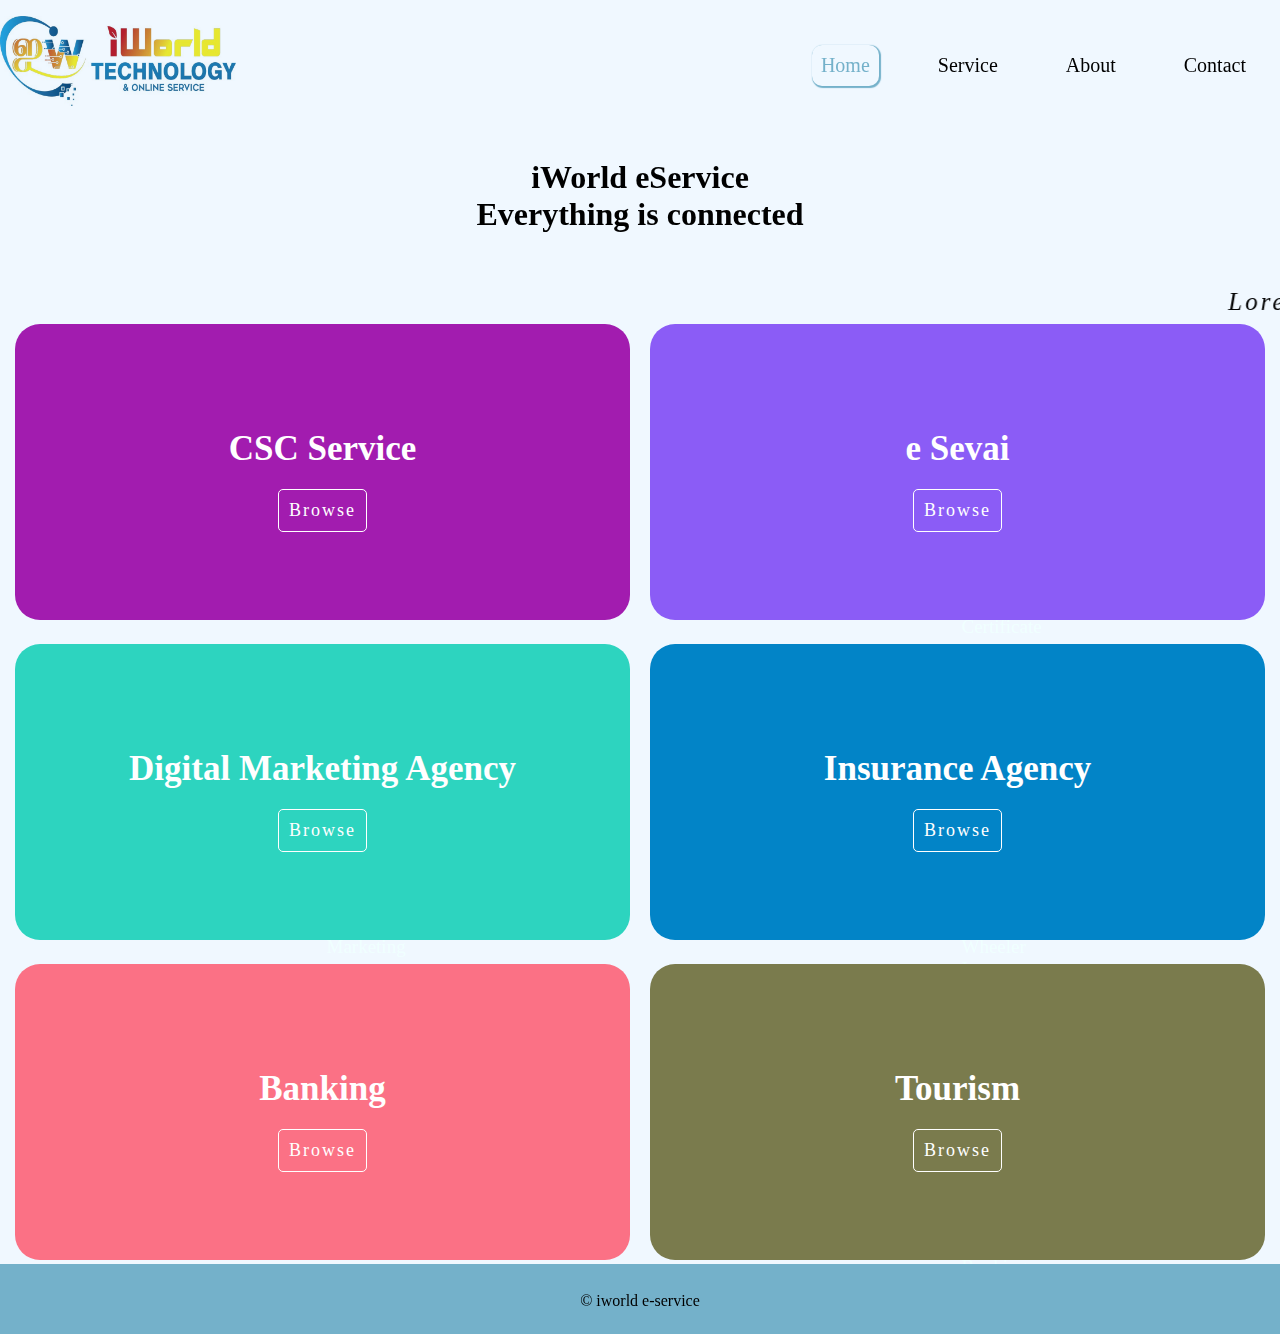
<file: index.html>
<!DOCTYPE html>
<html lang="en">
<head>
    <meta charset="UTF-8">
    <meta name="viewport" content="width=device-width, initial-scale=1.0">
    <title>i-world</title>
    <link rel="stylesheet" href="./style/about.css">
    <link rel="stylesheet" href="./style/style.css">
</head>
<body>
    <header class="head">
        <div class="logo">
            <img  src="./img/logo.jpg" alt="">
        </div>
        <div class="nav">
            <a class="curent"  href="./index.html"><p>Home</p></a>
            <a href="./template/service.html"><p>Service</p></a>
            <a href="./template/about.html"><p>About</p></a>
            <a href="./template/contact.html"><p>Contact</p></a>
        </div>
        <div class="menu">
            <img class="click" src="./img/menu-regular-24 (1).png" alt="">
                <div class="menu-nav">
                    <a class="curent"  href="./index.html"><p>Home</p></a>
                    <a href="./template/service.html"><p>Service</p></a>
                    <a href="./template/about.html"><p>About</p></a>
                    <a href="./template/contact.html"><p>Contact</p></a>
                </div>
        </div>
    </header>
    <main>
        <div class="text">
            <h1>iWorld eService <br> Everything is connected</h1>
            <!-- <p>iworld technology and online service</p> -->
        </div>
        <marquee  behavior=""  direction="left" id="new"> 

            <!-- <?php @readfile($file); ?> -->

            Lorem ipsum dolor sit amet, consectetur adipisicing elit. Perspiciatis vero ab quam modi iste vitae ipsam odio et, delectus dolorum aspernatur aliquid neque praesentium iure illum quis eum ducimus cumque!

            </marquee>
        <div class="list list-content">
            <div class="card card-1">
                <h3>CSC Service</h3>
                <ul>
                    <li><a href="">Aadhar Card</a></li>
                    <li><a href="">Pan Card</a></li>
                    <li><a href="">Passport</a></li>
                </ul>
                <a href="./template/service/csc.html"><p>Browse</p></a>
            </div>
            <div class="card card-2">
                <h3>e Sevai</h3>
                <ul>
                    <li><a href="">Community Certificate</a></li>
                    <li><a href="">Nativity Certificate</a></li>
                    <li><a href="">Income Certificate</a></li>
                    <li><a href="">Other Backward Class Certificate</a></li>
                </ul>
                <a href="./template/service/e-sevai.html"><p>Browse</p></a>
            </div>
            <div class="card card-3">
                <h3>Digital Marketing Agency</h3>
                <ul >
                    <li><a href="">Facebook Marketing</a></li>
                    <li><a href="">What'sapp Marketing</a></li>
                    <li><a href="">Youtube Marketing</a></li>
                    <li><a href="">Instagram marketing</a></li>
                    <!-- <li><a href="" class="more">Moree.</a></li> -->
                </ul>
                <a href="./template/service/digital.html"><p>Browse</p></a>
            </div>
            <div class="card card-4">
                <h3>Insurance Agency</h3>
                <ul>
                    <li><a href="">LIC Insurance</a></li>
                    <li><a href="">Car Insurance</a></li>
                    <li><a href="">Two Wheeler Insurance</a></li>
                </ul>
                <a href="./template/service/insurance.html"><p>Browse</p></a>
            </div>
            <div class="card card-5">
                <h3>Banking</h3>
                <ul>
                    <li><a href="">Digi Pay</a></li>
                    <li><a href="">Bank Account Opening</a></li>
                </ul>
                <a href="./template/service/banking.html"><p>Browse</p></a>
            </div>
            <div class="card card-6">
                <h3>Tourism</h3>
                <ul>
                    <li><a href="">Railway Booking</a></li>
                    <li><a href="">Bus Booking</a></li>
                    <li><a href="">Airline Booking</a></li>
                </ul>
                <a href="./template/service/tavel.html"><p>Browse</p></a>
            </div>
            
        </div>
    </main>
    <footer>
        <section class="footerr">
            <p>&copy iworld e-service</p>
        </section>
    </footer>
</body>
<script src="https://ajax.googleapis.com/ajax/libs/jquery/3.7.1/jquery.min.js"></script>
<script src="./script.js"></script>
</html>
</file>
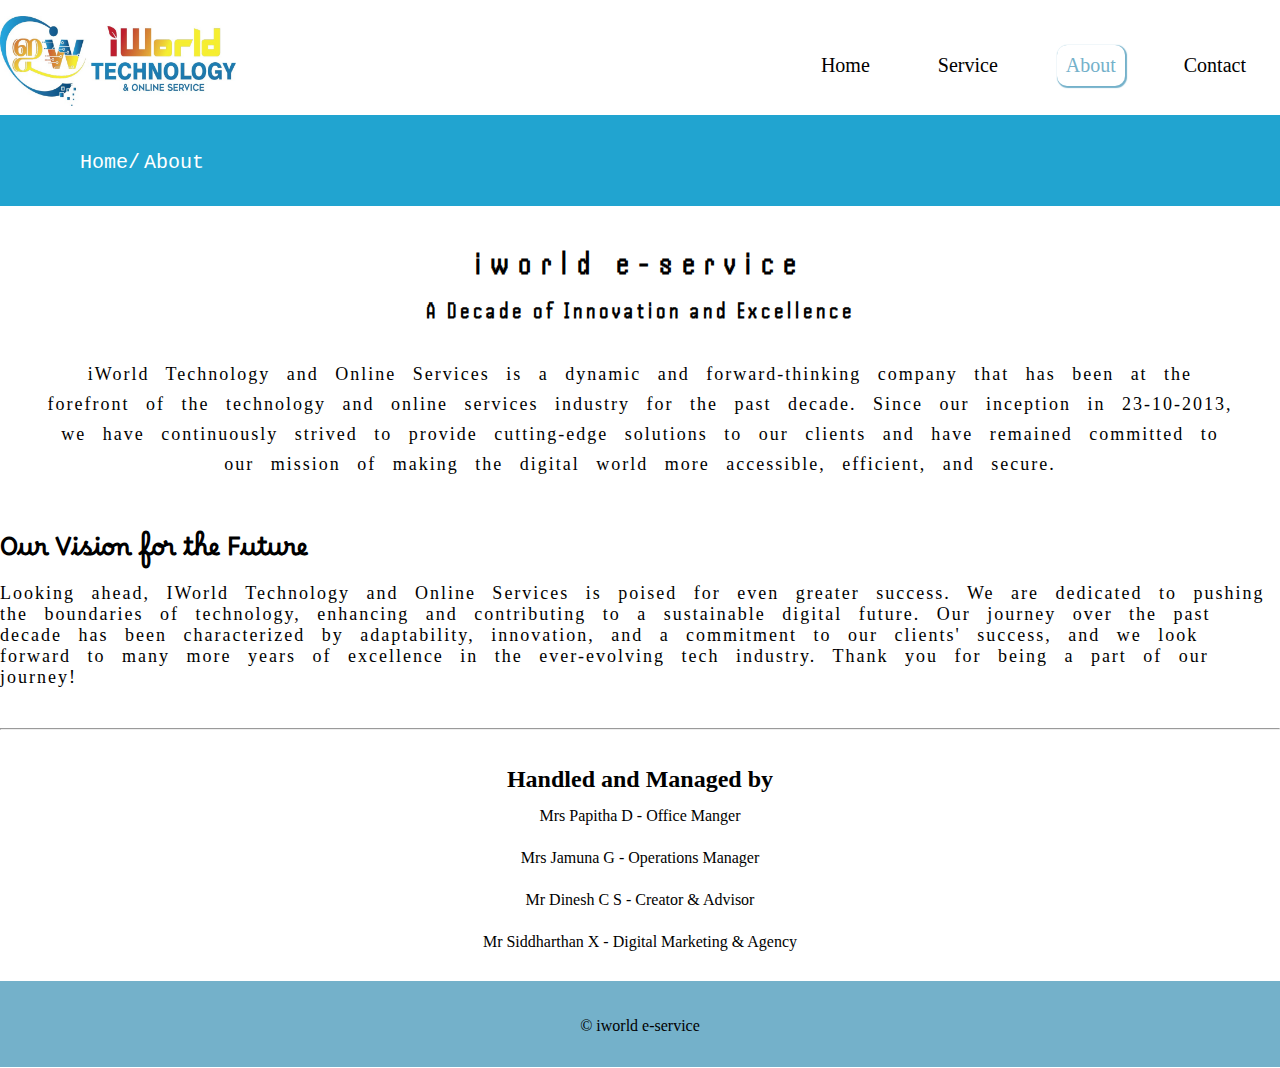
<file: template/about.html>
<!DOCTYPE html>
<html lang="en">
<head>
    <meta charset="UTF-8">
    <meta name="viewport" content="width=device-width, initial-scale=1.0">
    <title>iworld</title>
    <link rel="stylesheet" href="../style/service.css">
    <link rel="stylesheet" href="../style/about.css">
    <link rel="preconnect" href="https://fonts.googleapis.com">
    <link rel="preconnect" href="https://fonts.googleapis.com">
<link rel="preconnect" href="https://fonts.gstatic.com" crossorigin>
<link href="https://fonts.googleapis.com/css2?family=Borel&family=Handjet:wght@300&display=swap" rel="stylesheet">
</head>
<body>
    <header>
        <div class="logo">
            <img width="30%" src="../img/logo.jpg" alt="">
        </div>
        <div class="nav">
            <a  href="../index.html"><p>Home</p></a>
            <a  href="../template/service.html"><p>Service</p></a>
            <a class="curent" href="../template/about.html"><p>About</p></a>
            <a href="./contact.html"><p>Contact</p></a>
        </div>
        <div class="menu">
            <img src="../img/menu-regular-24 (1).png" alt="" class="click">
            <div class="menu-nav">
                <a  href="../index.html"><p>Home</p></a>
                <a  href="../template/service.html"><p>Service</p></a>
                <a class="curent" href="../template/about.html"><p>About</p></a>
            <a href="./contact.html"><p>Contact</p></a>
            </div>
        </div>
    </header>
    <section class="sec-1">
        <div class="section-1">
            <a href="../index.html">Home/</a>
            <a href="../template/service.html">About</a>
        </div>
    </section>  
    <main>
        <div class="about about-head">
            <h1>iworld e-service</h1>
            <h5>A Decade of Innovation and Excellence</h5>
            <p>iWorld Technology and Online Services is a dynamic and forward-thinking company that has been at the forefront of the technology and online services industry for the past decade. Since our inception in 23-10-2013, we have continuously strived to provide cutting-edge solutions to our clients and have remained committed to our mission of making the digital world more accessible, efficient, and secure.</p>
        </div>
        <div class="futher">
            <h2>Our Vision for the Future</h2>
            <p>                     Looking ahead, IWorld Technology and Online Services is poised for even greater success. We are dedicated to pushing the boundaries of technology, enhancing  and contributing to a sustainable digital future. Our journey over the past decade has been characterized by adaptability, innovation, and a commitment to our clients' success, and we look forward to many more years of excellence in the ever-evolving tech industry. Thank you for being a part of our journey!</p>
            <br>
            <br>
            <hr>
        </div>
        <div class="manage">
            <h2>Handled and Managed by</h2>
            <p>Mrs Papitha D - Office Manger </p>
            <p> Mrs Jamuna G -  Operations Manager </p>
            <p> Mr Dinesh C S - Creator & Advisor </p>
            <p> Mr Siddharthan X - Digital Marketing & Agency</p>
        </div>
    </main>
    <section class="footerr">
        <p>&copy iworld e-service</p>
    </section>
</body>
<script src="https://ajax.googleapis.com/ajax/libs/jquery/3.7.1/jquery.min.js"></script>
<script src="../script.js"></script>
</html>
</file>
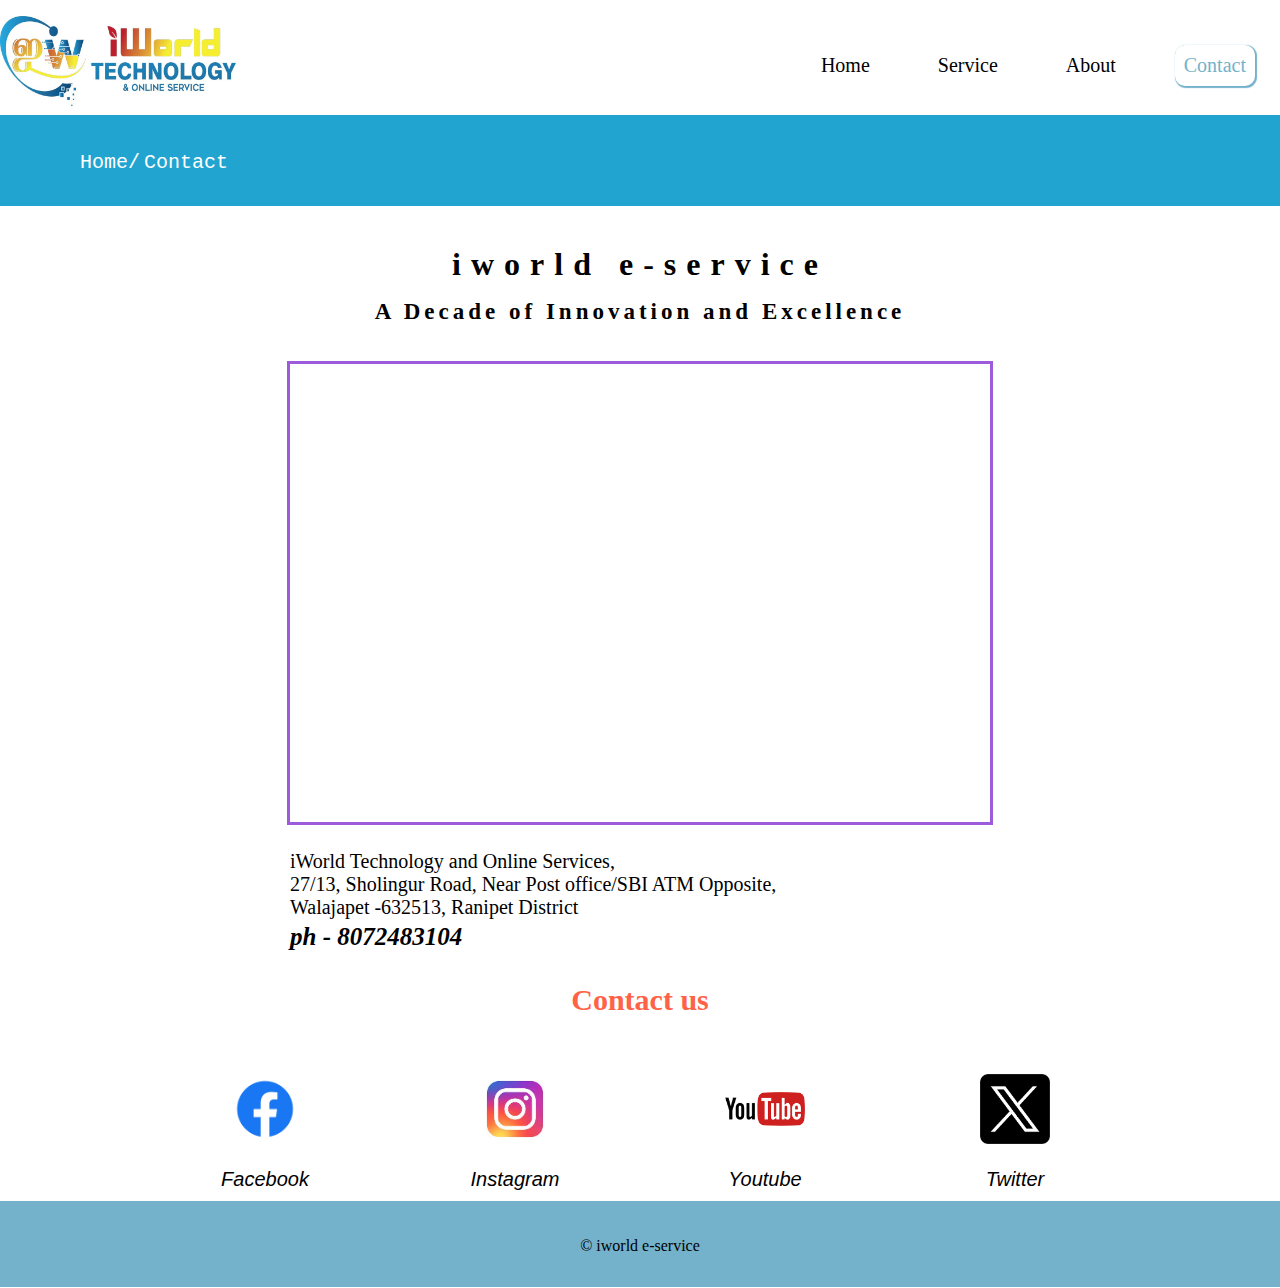
<file: template/contact.html>
<!DOCTYPE html>
<html lang="en">
<head>
    <meta charset="UTF-8">
    <meta name="viewport" content="width=device-width, initial-scale=1.0">
    <title>iworld</title>
    <link rel="stylesheet" href="../style/service.css">
    <link rel="stylesheet" href="../style/contact.css">
    <link rel="stylesheet" href="../style/about.css">
</head>
<body>
    <header>
        <div class="logo">
            <img width="30%" src="../img/logo.jpg" alt="">
        </div>
        <div class="nav">
            <a  href="../index.html"><p>Home</p></a>
            <a  href="../template/service.html"><p>Service</p></a>
            <a  href="../template/about.html"><p>About</p></a>
            <a href="./contact.html" class="curent"><p>Contact</p></a>
        </div>
        <div class="menu">
            <img src="../img/menu-regular-24 (1).png" alt="" class="click">
            <div class="menu-nav">
                <a  href="../index.html"><p>Home</p></a>
                <a  href="../template/service.html"><p>Service</p></a>
                <a class="curent" href="../template/about.html"><p>About</p></a>
            </div>
        </div>
    </header>
    <section class="sec-1">
        <div class="section-1">
            <a href="../index.html">Home/</a>
            <a href="../template/contact.html">Contact</a>
        </div>
    </section>
    <main>
        <div class="about">
            <h1>iworld e-service</h1>
            <h5>A Decade of Innovation and Excellence</h5>
        </div>
        <div class="location">
            <div class="iframe">
                <iframe src="https://www.google.com/maps/embed?pb=!1m14!1m8!1m3!1d1944.348222936823!2d79.3628677!3d12.9272213!3m2!1i1024!2i768!4f13.1!3m3!1m2!1s0x3bad353bfc4eebc5%3A0xe5e701ddc4e39f1b!2siWorld%20Technology%20and%20Online%20Service!5e0!3m2!1sen!2sin!4v1695135782064!5m2!1sen!2sin" width="700" height="450" style="border:0;" allowfullscreen="" loading="lazy" referrerpolicy="no-referrer-when-downgrade"></iframe>
            </div>
            <p>iWorld Technology and Online Services,<br>
            27/13, Sholingur Road, Near Post office/SBI ATM  Opposite,<br> Walajapet -632513, Ranipet District
            </p>
            <h4>ph - 8072483104</h4>
        </div>
        <div class="links">
            <!-- <div class="foot-2">
                   </div>
            <div class="foot">
                <div class="footeimg fb">
                    <a href="https://www.facebook.com/iWorldeService" target="_blank"><svg xmlns="http://www.w3.org/2000/svg" width="24" height="24" viewBox="0 0 24 24" style="fill: rgba(0, 0, 0, 1);transform: ;msFilter:;"><path d="M13.397 20.997v-8.196h2.765l.411-3.209h-3.176V7.548c0-.926.258-1.56 1.587-1.56h1.684V3.127A22.336 22.336 0 0 0 14.201 3c-2.444 0-4.122 1.492-4.122 4.231v2.355H7.332v3.209h2.753v8.202h3.312z"></path></svg></a>
                <a href="https://www.facebook.com/iWorldeService">Facebook</a>    
                </div>
                <div class="footeimg twi">
                    <a href="https://twitter.com/iWorldeService" target="_blank"><svg xmlns="http://www.w3.org/2000/svg" width="24" height="24" viewBox="0 0 24 24" style="fill: rgba(0, 0, 0, 1);transform: ;msFilter:;"><path d="M19.633 7.997c.013.175.013.349.013.523 0 5.325-4.053 11.461-11.46 11.461-2.282 0-4.402-.661-6.186-1.809.324.037.636.05.973.05a8.07 8.07 0 0 0 5.001-1.721 4.036 4.036 0 0 1-3.767-2.793c.249.037.499.062.761.062.361 0 .724-.05 1.061-.137a4.027 4.027 0 0 1-3.23-3.953v-.05c.537.299 1.16.486 1.82.511a4.022 4.022 0 0 1-1.796-3.354c0-.748.199-1.434.548-2.032a11.457 11.457 0 0 0 8.306 4.215c-.062-.3-.1-.611-.1-.923a4.026 4.026 0 0 1 4.028-4.028c1.16 0 2.207.486 2.943 1.272a7.957 7.957 0 0 0 2.556-.973 4.02 4.02 0 0 1-1.771 2.22 8.073 8.073 0 0 0 2.319-.624 8.645 8.645 0 0 1-2.019 2.083z"></path></svg></a>
                    <a href="https://twitter.com/iWorldeService">Twiter</a>
                </div>
                <div class="footeimg insta">
                
                    <a href="https://www.instagram.com/iworldeservice/" target="_blank"><svg xmlns="http://www.w3.org/2000/svg" width="24" height="24" viewBox="0 0 24 24" style="fill: rgba(0, 0, 0, 1);transform: ;msFilter:;"><path d="M11.999 7.377a4.623 4.623 0 1 0 0 9.248 4.623 4.623 0 0 0 0-9.248zm0 7.627a3.004 3.004 0 1 1 0-6.008 3.004 3.004 0 0 1 0 6.008z"></path><circle cx="16.806" cy="7.207" r="1.078"></circle><path d="M20.533 6.111A4.605 4.605 0 0 0 17.9 3.479a6.606 6.606 0 0 0-2.186-.42c-.963-.042-1.268-.054-3.71-.054s-2.755 0-3.71.054a6.554 6.554 0 0 0-2.184.42 4.6 4.6 0 0 0-2.633 2.632 6.585 6.585 0 0 0-.419 2.186c-.043.962-.056 1.267-.056 3.71 0 2.442 0 2.753.056 3.71.015.748.156 1.486.419 2.187a4.61 4.61 0 0 0 2.634 2.632 6.584 6.584 0 0 0 2.185.45c.963.042 1.268.055 3.71.055s2.755 0 3.71-.055a6.615 6.615 0 0 0 2.186-.419 4.613 4.613 0 0 0 2.633-2.633c.263-.7.404-1.438.419-2.186.043-.962.056-1.267.056-3.71s0-2.753-.056-3.71a6.581 6.581 0 0 0-.421-2.217zm-1.218 9.532a5.043 5.043 0 0 1-.311 1.688 2.987 2.987 0 0 1-1.712 1.711 4.985 4.985 0 0 1-1.67.311c-.95.044-1.218.055-3.654.055-2.438 0-2.687 0-3.655-.055a4.96 4.96 0 0 1-1.669-.311 2.985 2.985 0 0 1-1.719-1.711 5.08 5.08 0 0 1-.311-1.669c-.043-.95-.053-1.218-.053-3.654 0-2.437 0-2.686.053-3.655a5.038 5.038 0 0 1 .311-1.687c.305-.789.93-1.41 1.719-1.712a5.01 5.01 0 0 1 1.669-.311c.951-.043 1.218-.055 3.655-.055s2.687 0 3.654.055a4.96 4.96 0 0 1 1.67.311 2.991 2.991 0 0 1 1.712 1.712 5.08 5.08 0 0 1 .311 1.669c.043.951.054 1.218.054 3.655 0 2.436 0 2.698-.043 3.654h-.011z"></path></svg></a>
                <a href="https://www.instagram.com/iworldeservice/" target="_blank">Instagram</a>
                </div>
            </div> -->
<!-- <hr> -->
            <h3>Contact us</h3>
            <div class="con">
                <div class="con-img facebook">
                    <a href="https://www.facebook.com/iWorldeService" target="_blank">
                    <img src="../img/fb.png" width="120px" alt="">
                    <p>Facebook</p>
                    </a>                    
                </div>
                <div class="con-img insta">
                    <a href="https://twitter.com/iWorldeService" target="_blank">
                        <img src="../img/insta.jpeg" width="80px" alt="">
                        <p>Instagram</p>
                    </a>
                </div>
                <div class="con-img youtube">
                    <a href="https://www.youtube.com/@iWorldeService" target="_blank">
                        <img src="../img/youtube.png" width="80px" alt="">
                        <p>Youtube</p>
                    </a>
                </div>
                <div class="con-img teit">
                    <a href="https://twitter.com/iWorldeService" target="_blank">
                        <img src="../img/X.png" width="70px" alt="">
                        <p>Twitter</p>
                    </a>
                </div>
            </div>

        </div>
    </main>
    <footer>
        <section class="footerr">
            <p>&copy iworld e-service</p>
        </section>
    </footer>
</body>
<script src="https://ajax.googleapis.com/ajax/libs/jquery/3.7.1/jquery.min.js"></script>
<script src="../script.js"></script>
</html>
</file>
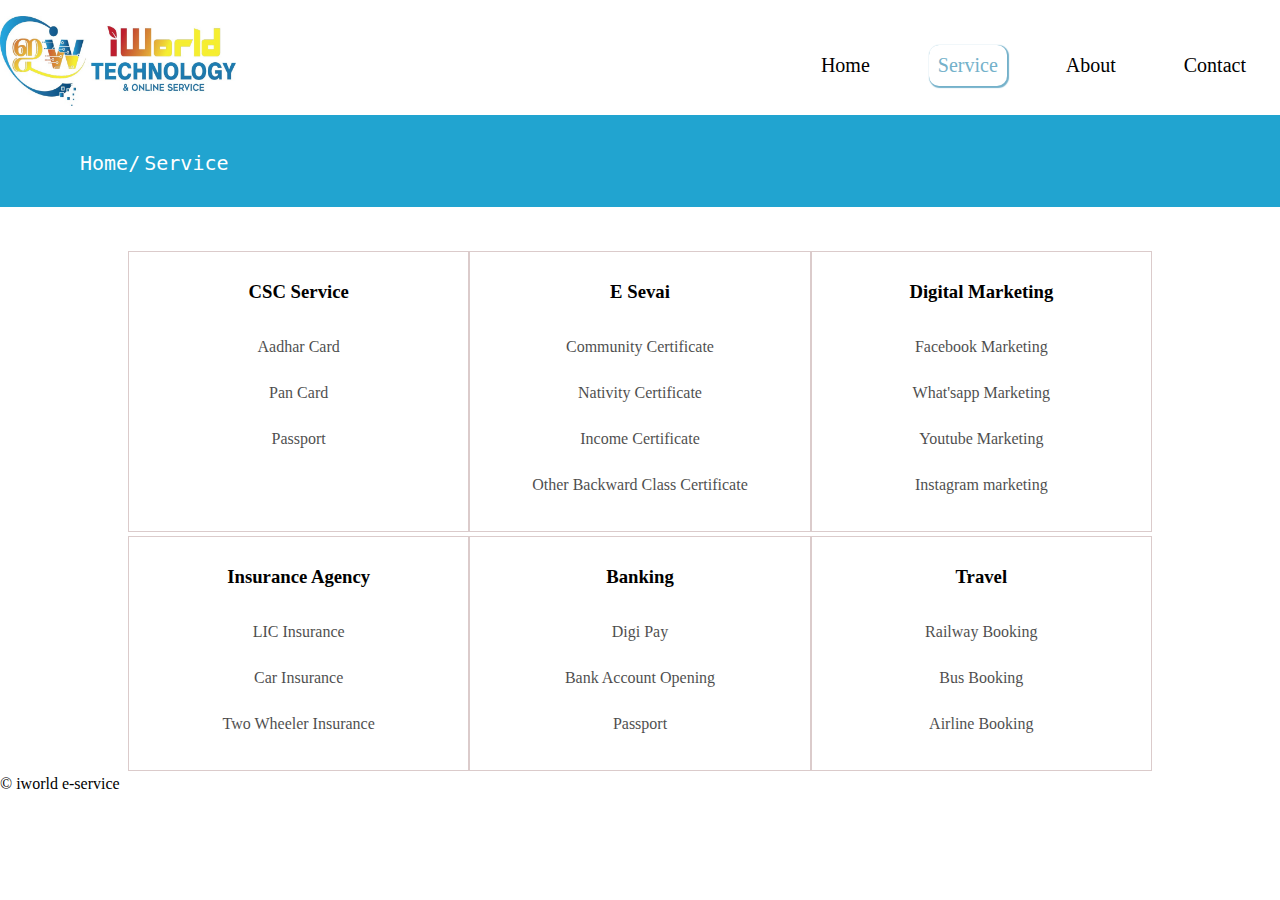
<file: template/service.html>
<!DOCTYPE html>
<html lang="en">
<head>
    <meta charset="UTF-8">
    <meta name="viewport" content="width=device-width, initial-scale=1.0">
    <title>iworld</title>
    <!-- <link rel="stylesheet" href="../style/style.css"> -->
    <link rel="stylesheet" href="../style/service.css">
</head>
<body>
    <header>
        <div class="logo">
            <img width="30%" src="../img/logo.jpg" alt="">
        </div>
        <div class="nav">
            <a class="" href="../index.html"><p>Home</p></a>
            <a class="curent" href="./template/service.html"><p>Service</p></a>
            <a href="../template/about.html"><p>About</p></a>
            <a href="./contact.html"><p>Contact</p></a>
        </div>
        <div class="menu">
            <img src="../img/menu-regular-24 (1).png" alt="" class="click">
            <div class="menu-nav">
                <a class="" href="../index.html"><p>Home</p></a>
                <a class="curent" href="./template/service.html"><p>Service</p></a>
                <a href="../template/about.html"><p>About</p></a>
                <a href="./contact.html"><p>Contact</p></a>
            </div>
        </div>
    </header>
    <section class="sec-1">
        <div class="section-1">
            <a href="../index.html">Home/</a>
            <a href="../template/service.html">Service</a>
        </div>
    </section>
    <main>
        <div class="ser ser-list">
            <div class="div div-1">
                <h3>CSC Service</h3>
                <ul>
                    <li><a href="">Aadhar Card</a></li>
                    <li><a href="">Pan Card</a></li>
                    <li><a href="">Passport</a></li>
                </ul>
            </div>
            <div class="div div-2">
                <h3>E Sevai</h3>
                <ul>
                    <li><a href="">Community Certificate</a></li>
                    <li><a href="">Nativity Certificate</a></li>
                    <li><a href="">Income Certificate</a></li>
                    <li><a href="">Other Backward Class Certificate</a></li>
                </ul>
            </div>
            <div class="div div-3">
                <h3>Digital Marketing</h3>
                <ul >
                    <li><a href="">Facebook Marketing</a></li>
                    <li><a href="">What'sapp Marketing</a></li>
                    <li><a href="">Youtube Marketing</a></li>
                    <li><a href="">Instagram marketing</a></li>
                    <!-- <li><a href="" class="more">Moree.</a></li> -->
                </ul>
            </div>
            <div class="div div-4">
                <h3>Insurance Agency</h3>
                <ul>
                    <li><a href="">LIC Insurance</a></li>
                    <li><a href="">Car Insurance</a></li>
                    <li><a href="">Two Wheeler Insurance</a></li>
                </ul>
            </div>
            <div class="div div-5">
                <h3>Banking</h3>
                <ul>
                    <li><a href="">Digi Pay</a></li>
                    <li><a href="">Bank Account Opening</a></li>
                    <li><a href="">Passport</a></li>
                </ul>
            </div>
            <div class="div div-6">
                <h3>Travel</h3>
                <ul>
                    <li><a href="">Railway Booking</a></li>
                    <li><a href="">Bus Booking</a></li>
                    <li><a href="">Airline Booking</a></li>
                </ul>
            </div>
            
        </div>
    </main>
    <footer>
            <p>&copy iworld e-service</p>  
    </footer>
</body>
<script src="https://ajax.googleapis.com/ajax/libs/jquery/3.7.1/jquery.min.js"></script>
<script src="../script.js"></script>
</html>
</file>
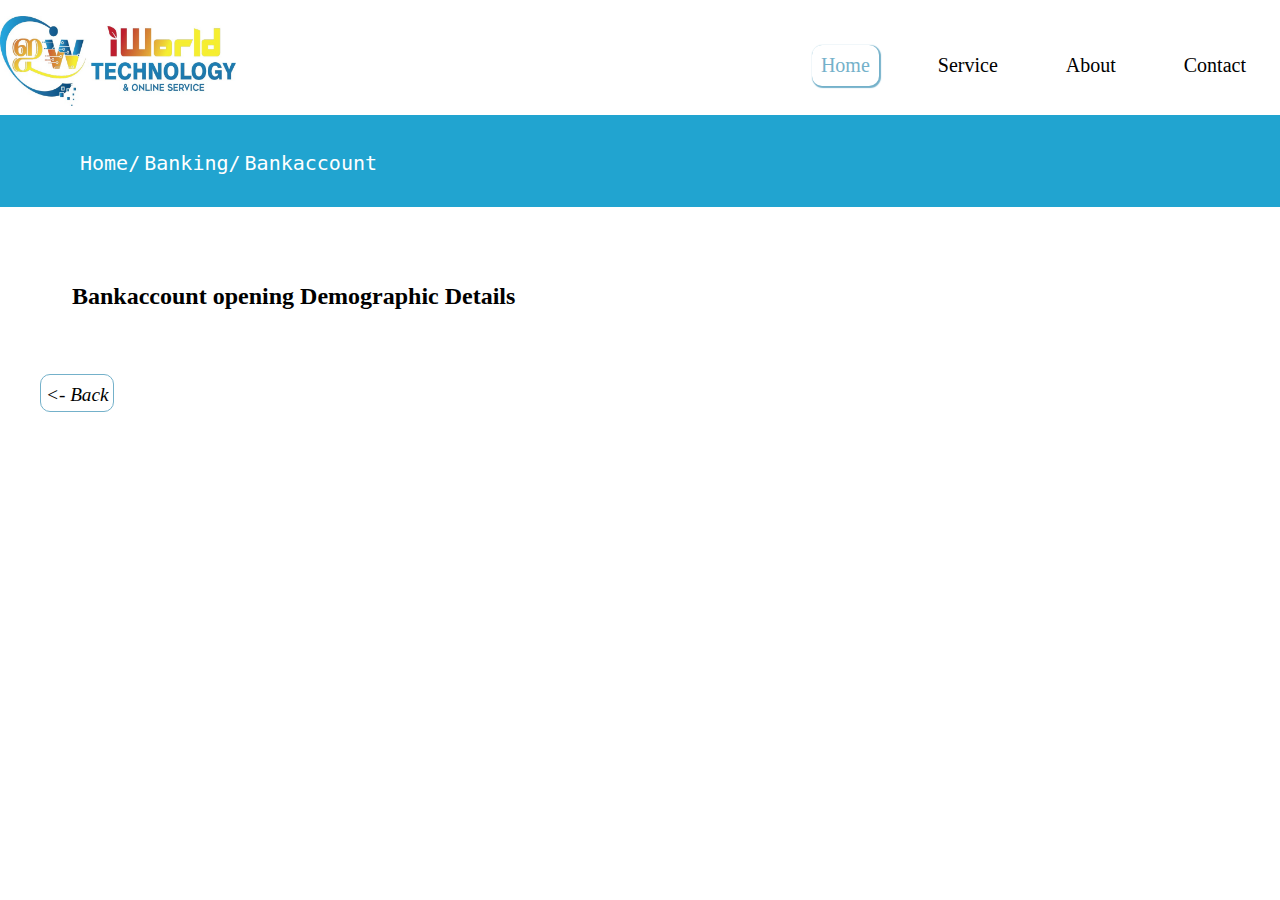
<file: template/banking/bankact.html>
<!DOCTYPE html>
<html lang="en">
<head>
    <meta charset="UTF-8">
    <meta name="viewport" content="width=device-width, initial-scale=1.0">
    <title>iworld</title>
    <link rel="stylesheet" href="../../style/service.css">
    <link rel="stylesheet" href="../../style/table.css">
</head>
<body>
    <header>
        <div class="logo">
            <img width="30%" src="../../img/logo.jpg" alt="">
        </div>
        <div class="nav">
            <a class="curent" href="../../index.html"><p>Home</p></a>
            <a class="" href="../service.html"><p>Service</p></a>
            <a href="../about.html"><p>About</p></a>
            <a href="../../template/contact.html"><p>Contact</p></a>
        </div>
        <div class="menu">
            <img src="../../img/menu-regular-24 (1).png" alt="" class="click">
            <div class="menu-nav">
                <a class="curent" href="../../index.html"><p>Home</p></a>
                <a class="" href="../service.html"><p>Service</p></a>
                <a href="../about.html"><p>About</p></a>
                <a href="../../template/contact.html"><p>Contact</p></a>
            </div>
        </div>
    </header>
    <section class="sec-1">
        <div class="section-1">
            <a href="../../index.html">Home/</a>
            <a href="../service/banking.html">Banking/</a>
            <a href="">Bankaccount</a>
        </div>
    </section>
    <main>
        <h2> Bankaccount opening Demographic Details</h2>
        <!-- <table>
            <tr>
                <th>Name</th>
                <td>siddharthan</td>
            </tr>       
            <tr>
                <th>Address</th>
                <td></td>
            </tr>       
            <tr>
                <th>Date of Birth</th>
                <td></td>
            </tr>       
            <tr>
                <th>Gender</th>
                <td></td>
            </tr>       
            <tr>
                <th>Mobile Number</th>
                <td></td>
            </tr>     
            <tr>
                <th>Email Address</th>
                <td></td>
            </tr>
            <tr>
                <th>Aadhaar Card Download</th>
                <td></td>
            </tr>
        </table> -->
        <div class="back">
            <a href="../service/banking.html"><p><- Back</p></a>
        </div>
    </main>
    <!-- <section class="footerr">
        <p>&copy iworld e-service</p>
    </section> -->
</body>
<script src="https://ajax.googleapis.com/ajax/libs/jquery/3.7.1/jquery.min.js"></script>
<script src="../../script.js"></script>
</html>
</file>
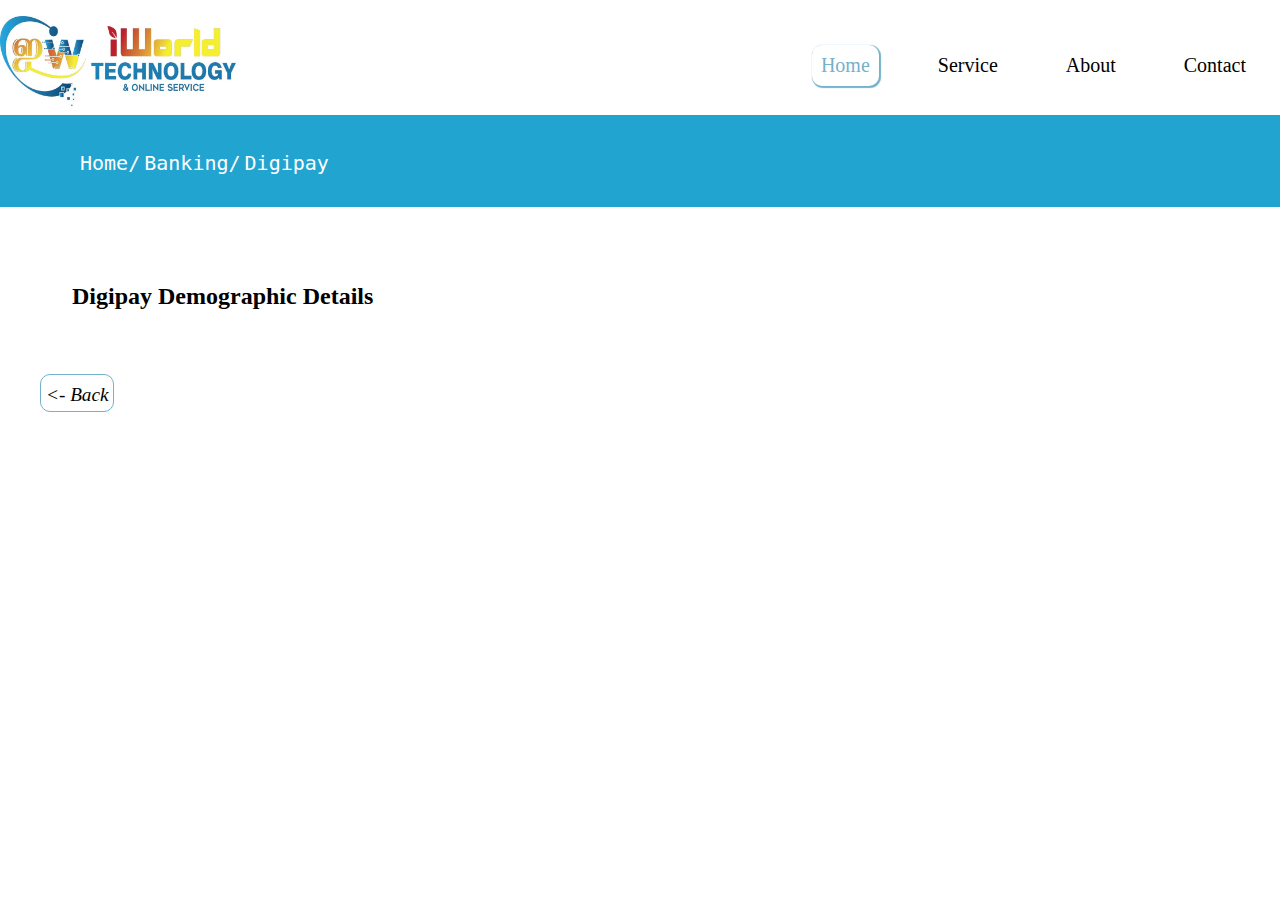
<file: template/banking/digipay.html>
<!DOCTYPE html>
<html lang="en">
<head>
    <meta charset="UTF-8">
    <meta name="viewport" content="width=device-width, initial-scale=1.0">
    <title>iworld</title>
    <link rel="stylesheet" href="../../style/service.css">
    <link rel="stylesheet" href="../../style/table.css">
</head>
<body>
    <header>
        <div class="logo">
            <img width="30%" src="../../img/logo.jpg" alt="">
        </div>
        <div class="nav">
            <a class="curent" href="../../index.html"><p>Home</p></a>
            <a class="" href="../service.html"><p>Service</p></a>
            <a href="../about.html"><p>About</p></a>
            <a href="../../template/contact.html"><p>Contact</p></a>
        </div>
        <div class="menu">
            <img src="../../img/menu-regular-24 (1).png" alt="" class="click">
            <div class="menu-nav">
                <a class="curent" href="../../index.html"><p>Home</p></a>
                <a class="" href="../service.html"><p>Service</p></a>
                <a href="../about.html"><p>About</p></a>
                <a href="../../template/contact.html"><p>Contact</p></a>
            </div>
        </div>
    </header>
    <section class="sec-1">
        <div class="section-1">
            <a href="../../index.html">Home/</a>
            <a href="../service/banking.html">Banking/</a>
            <a href="">Digipay</a>
        </div>
    </section>
    <main>
        <h2> Digipay Demographic Details</h2>
        <!-- <table>
            <tr>
                <th>Name</th>
                <td>siddharthan</td>
            </tr>       
            <tr>
                <th>Address</th>
                <td></td>
            </tr>       
            <tr>
                <th>Date of Birth</th>
                <td></td>
            </tr>       
            <tr>
                <th>Gender</th>
                <td></td>
            </tr>       
            <tr>
                <th>Mobile Number</th>
                <td></td>
            </tr>     
            <tr>
                <th>Email Address</th>
                <td></td>
            </tr>
            <tr>
                <th>Aadhaar Card Download</th>
                <td></td>
            </tr>
        </table> -->
        <div class="back">
            <a href="../service/banking.html"><p><- Back</p></a>
        </div>
    </main>
    <!-- <section class="footerr">
        <p>&copy iworld e-service</p>
    </section> -->
</body>
<script src="https://ajax.googleapis.com/ajax/libs/jquery/3.7.1/jquery.min.js"></script>
<script src="../../script.js"></script>
</html>
</file>
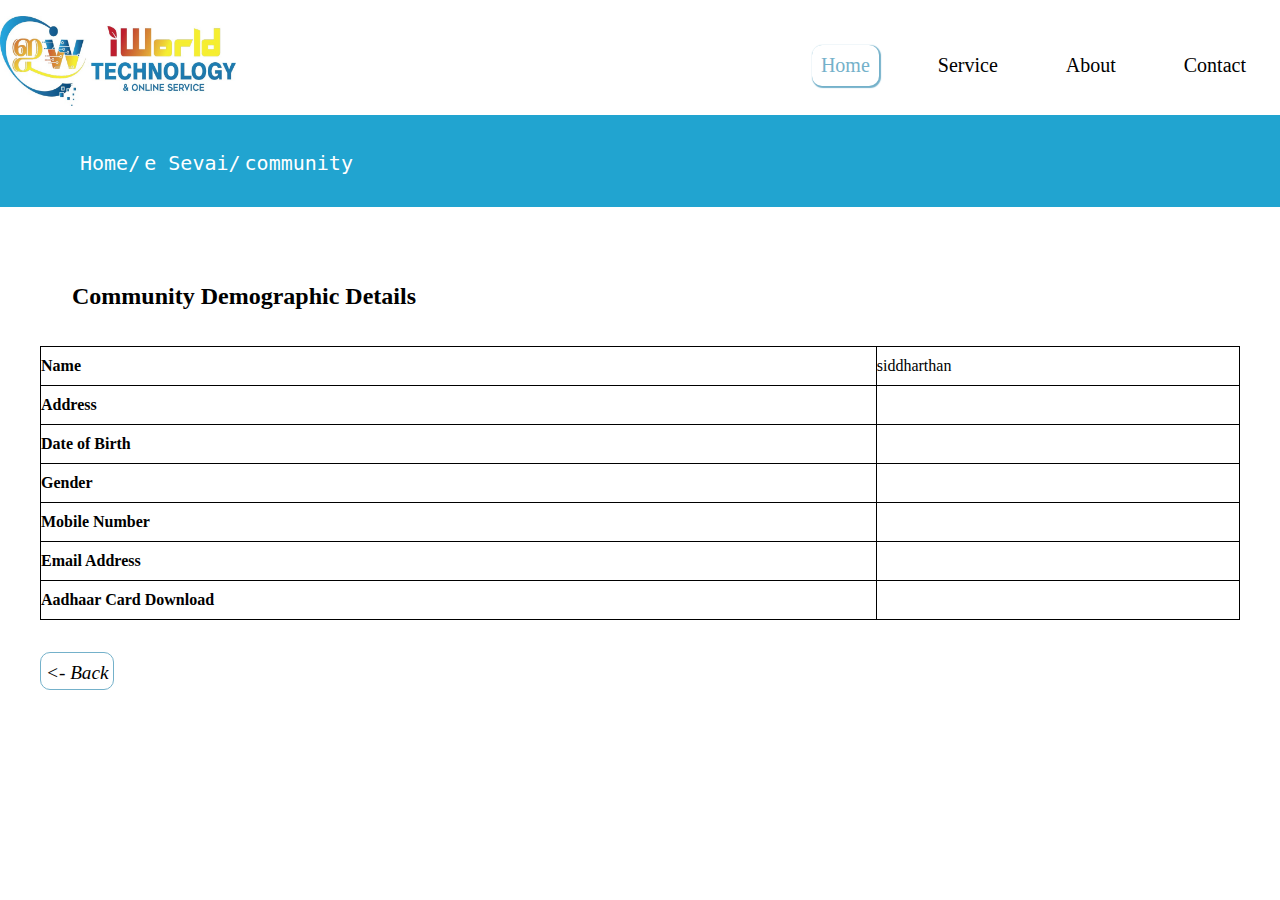
<file: template/certificate/community.html>
<!DOCTYPE html>
<html lang="en">
<head>
    <meta charset="UTF-8">
    <meta name="viewport" content="width=device-width, initial-scale=1.0">
    <title>iworld</title>
    <link rel="stylesheet" href="../../style/service.css">
    <link rel="stylesheet" href="../../style/table.css">
</head>
<body>
    <header>
        <div class="logo">
            <img width="30%" src="../../img/logo.jpg" alt="">
        </div>
        <div class="nav">
            <a class="curent" href="../../index.html"><p>Home</p></a>
            <a class="" href="../service.html"><p>Service</p></a>
            <a href="../about.html"><p>About</p></a>
            <a href="../../template/contact.html"><p>Contact</p></a>
        </div>
        <div class="menu">
            <img src="../../img/menu-regular-24 (1).png" alt="" class="click">
            <div class="menu-nav">
                <a class="curent" href="../../index.html"><p>Home</p></a>
                <a class="" href="../service.html"><p>Service</p></a>
                <a href="../about.html"><p>About</p></a>
                <a href="../../template/contact.html"><p>Contact</p></a>
            </div>
        </div>
    </header>
    <section class="sec-1">
        <div class="section-1">
            <a href="../../index.html">Home/</a>
            <a href="../service/e-sevai.html">e Sevai/</a>
            <a href="">community</a>
        </div>
    </section>
    <main>
        <h2> Community Demographic Details</h2>
        <table>
            <tr>
                <th>Name</th>
                <td>siddharthan</td>
            </tr>       
            <tr>
                <th>Address</th>
                <td></td>
            </tr>       
            <tr>
                <th>Date of Birth</th>
                <td></td>
            </tr>       
            <tr>
                <th>Gender</th>
                <td></td>
            </tr>       
            <tr>
                <th>Mobile Number</th>
                <td></td>
            </tr>     
            <tr>
                <th>Email Address</th>
                <td></td>
            </tr>
            <tr>
                <th>Aadhaar Card Download</th>
                <td></td>
            </tr>
        </table>
        <div class="back">
            <a href="../service/e-sevai.html"><p><- Back</p></a>
        </div>
    </main>
    <!-- <section class="footerr">
        <p>&copy iworld e-service</p>
    </section> -->
</body>
<script src="https://ajax.googleapis.com/ajax/libs/jquery/3.7.1/jquery.min.js"></script>
<script src="../../script.js"></script>
</html>
</file>
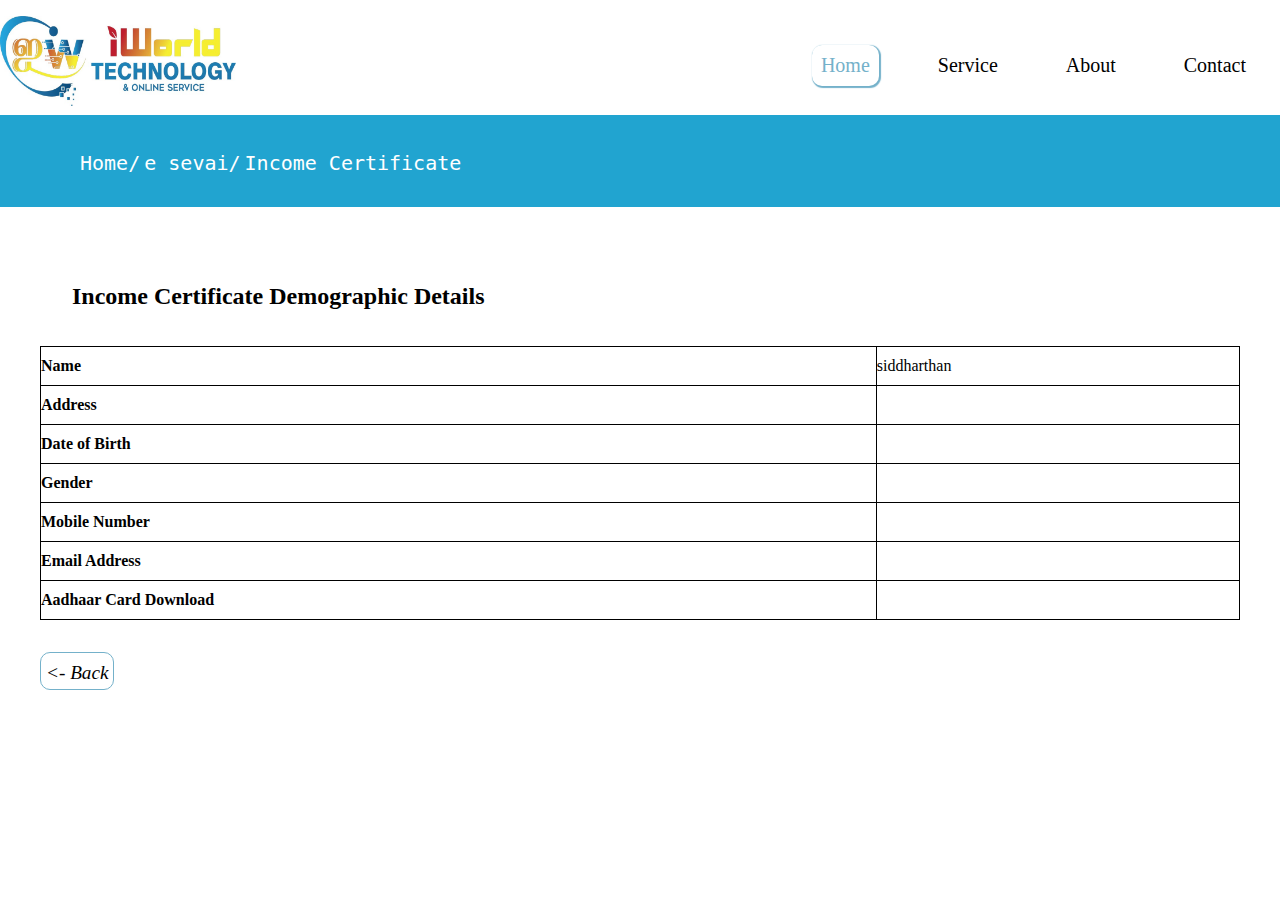
<file: template/certificate/income.html>
<!DOCTYPE html>
<html lang="en">
<head>
    <meta charset="UTF-8">
    <meta name="viewport" content="width=device-width, initial-scale=1.0">
    <title>iworld</title>
    <link rel="stylesheet" href="../../style/service.css">
    <link rel="stylesheet" href="../../style/table.css">
</head>
<body>
    <header>
        <div class="logo">
            <img width="30%" src="../../img/logo.jpg" alt="">
        </div>
        <div class="nav">
            <a class="curent" href="../../index.html"><p>Home</p></a>
            <a class="" href="../service.html"><p>Service</p></a>
            <a href="../about.html"><p>About</p></a>
            <a href="../../template/contact.html"><p>Contact</p></a>
        </div>
        <div class="menu">
            <img src="../../img/menu-regular-24 (1).png" alt="" class="click">
            <div class="menu-nav">
                <a class="curent" href="../../index.html"><p>Home</p></a>
                <a class="" href="../service.html"><p>Service</p></a>
                <a href="../about.html"><p>About</p></a>
                <a href="../../template/contact.html"><p>Contact</p></a>
            </div>
        </div>
    </header>
    <section class="sec-1">
        <div class="section-1">
            <a href="../../index.html">Home/</a>
            <a href="../service/e-sevai.html">e sevai/</a>
            <a href="">Income Certificate</a>
        </div>
    </section>
    <main>
        <h2> Income Certificate Demographic Details</h2>
        <table>
            <tr>
                <th>Name</th>
                <td>siddharthan</td>
            </tr>       
            <tr>
                <th>Address</th>
                <td></td>
            </tr>       
            <tr>
                <th>Date of Birth</th>
                <td></td>
            </tr>       
            <tr>
                <th>Gender</th>
                <td></td>
            </tr>       
            <tr>
                <th>Mobile Number</th>
                <td></td>
            </tr>     
            <tr>
                <th>Email Address</th>
                <td></td>
            </tr>
            <tr>
                <th>Aadhaar Card Download</th>
                <td></td>
            </tr>
        </table>
        <div class="back">
            <a href="../service/e-sevai.html"><p><- Back</p></a>
        </div>
    </main>
    <!-- <section class="footerr">
        <p>&copy iworld e-service</p>
    </section> -->
</body>
<script src="https://ajax.googleapis.com/ajax/libs/jquery/3.7.1/jquery.min.js"></script>
<script src="../../script.js"></script>
</html>
</file>
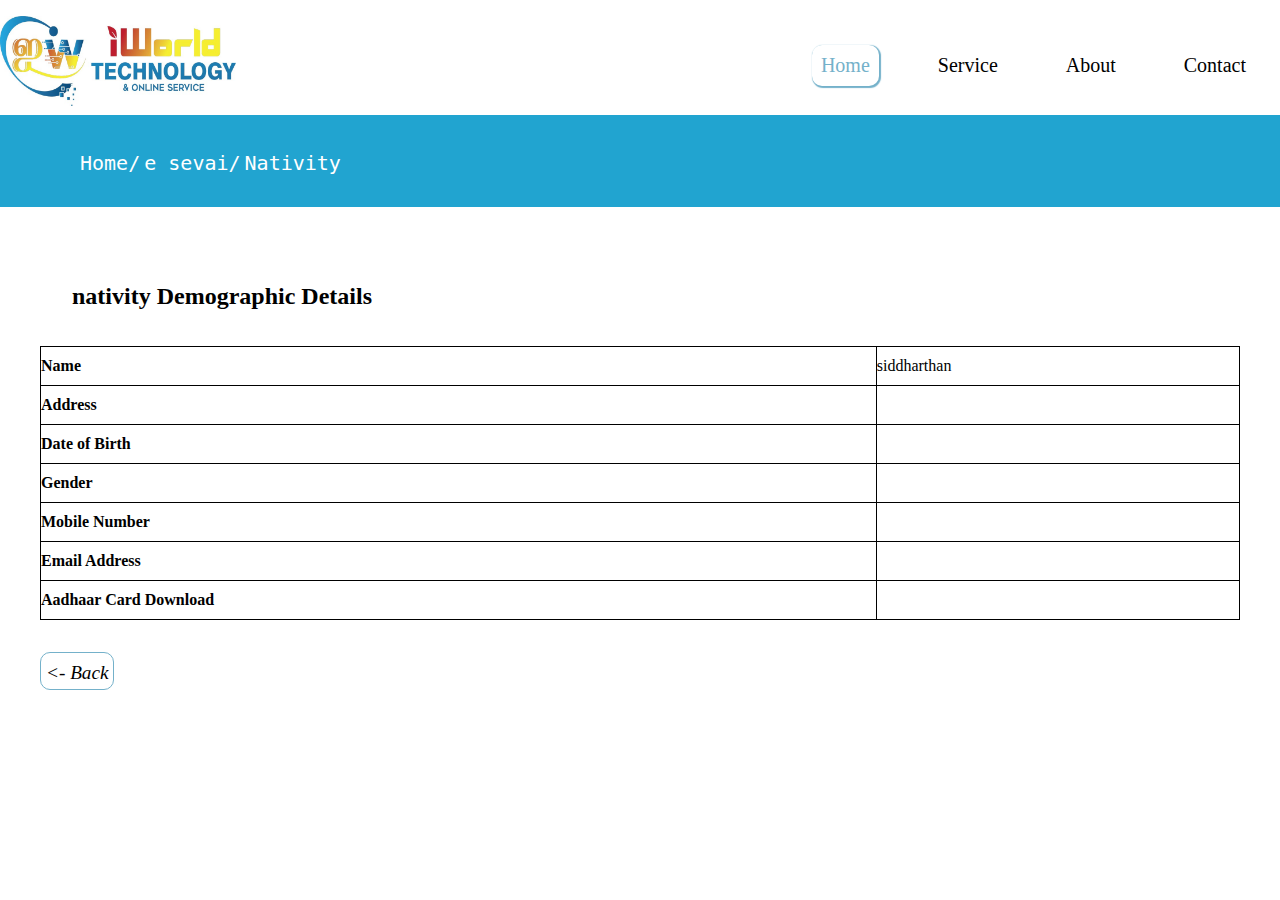
<file: template/certificate/nativity.html>
<!DOCTYPE html>
<html lang="en">
<head>
    <meta charset="UTF-8">
    <meta name="viewport" content="width=device-width, initial-scale=1.0">
    <title>iworld</title>
    <link rel="stylesheet" href="../../style/service.css">
    <link rel="stylesheet" href="../../style/table.css">
</head>
<body>
    <header>
        <div class="logo">
            <img width="30%" src="../../img/logo.jpg" alt="">
        </div>
        <div class="nav">
            <a class="curent" href="../../index.html"><p>Home</p></a>
            <a class="" href="../service.html"><p>Service</p></a>
            <a href="../about.html"><p>About</p></a>
            <a href="../../template/contact.html"><p>Contact</p></a>
        </div>
        <div class="menu">
            <img src="../../img/menu-regular-24 (1).png" alt="" class="click">
            <div class="menu-nav">
                <a class="curent" href="../../index.html"><p>Home</p></a>
                <a class="" href="../service.html"><p>Service</p></a>
                <a href="../about.html"><p>About</p></a>
                <a href="../../template/contact.html"><p>Contact</p></a>
            </div>
        </div>
    </header>
    <section class="sec-1">
        <div class="section-1">
            <a href="../../index.html">Home/</a>
            <a href="../service/e-sevai.html">e sevai/</a>
            <a href="">Nativity</a>
        </div>
    </section>
    <main>
        <h2> nativity Demographic Details</h2>
        <table>
            <tr>
                <th>Name</th>
                <td>siddharthan</td>
            </tr>       
            <tr>
                <th>Address</th>
                <td></td>
            </tr>       
            <tr>
                <th>Date of Birth</th>
                <td></td>
            </tr>       
            <tr>
                <th>Gender</th>
                <td></td>
            </tr>       
            <tr>
                <th>Mobile Number</th>
                <td></td>
            </tr>     
            <tr>
                <th>Email Address</th>
                <td></td>
            </tr>
            <tr>
                <th>Aadhaar Card Download</th>
                <td></td>
            </tr>
        </table>
        <div class="back">
            <a href="../service/e-sevai.html"><p><- Back</p></a>
        </div>
    </main>
    <!-- <section class="footerr">
        <p>&copy iworld e-service</p>
    </section> -->
</body>
<script src="https://ajax.googleapis.com/ajax/libs/jquery/3.7.1/jquery.min.js"></script>
<script src="../../script.js"></script>
</html>
</file>
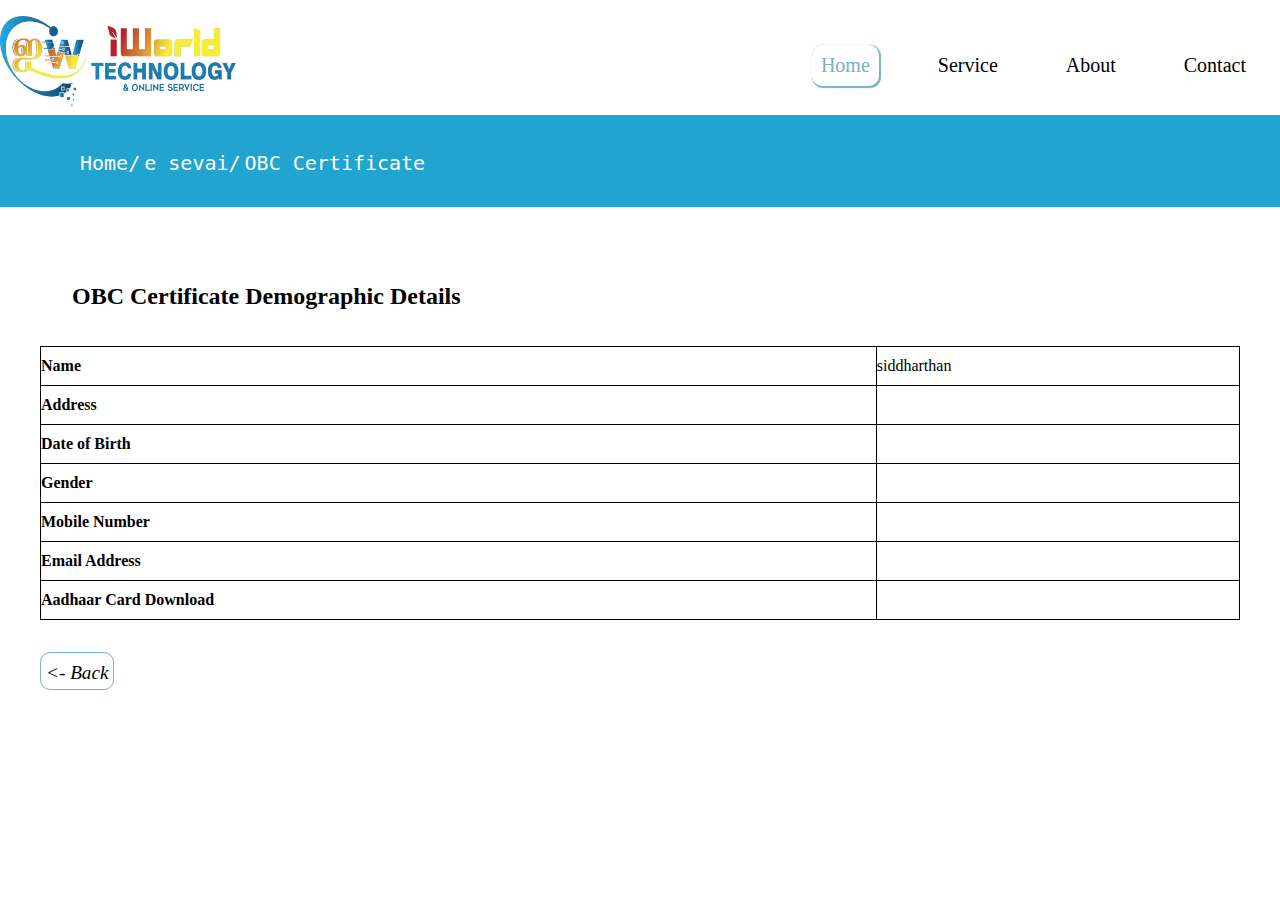
<file: template/certificate/OBC.html>
<!DOCTYPE html>
<html lang="en">
<head>
    <meta charset="UTF-8">
    <meta name="viewport" content="width=device-width, initial-scale=1.0">
    <title>iworld</title>
    <link rel="stylesheet" href="../../style/service.css">
    <link rel="stylesheet" href="../../style/table.css">
</head>
<body>
    <header>
        <div class="logo">
            <img width="30%" src="../../img/logo.jpg" alt="">
        </div>
        <div class="nav">
            <a class="curent" href="../../index.html"><p>Home</p></a>
            <a class="" href="../service.html"><p>Service</p></a>
            <a href="../about.html"><p>About</p></a>
            <a href="../../template/contact.html"><p>Contact</p></a>
        </div>
        <div class="menu">
            <img src="../../img/menu-regular-24 (1).png" alt="" class="click">
            <div class="menu-nav">
                <a class="curent" href="../../index.html"><p>Home</p></a>
                <a class="" href="../service.html"><p>Service</p></a>
                <a href="../about.html"><p>About</p></a>
                <a href="../../template/contact.html"><p>Contact</p></a>
            </div>
        </div>
    </header>
    <section class="sec-1">
        <div class="section-1">
            <a href="../../index.html">Home/</a>
            <a href="../service/e-sevai.html">e sevai/</a>
            <a href="">OBC Certificate</a>
        </div>
    </section>
    <main>
        <h2> OBC Certificate Demographic Details</h2>
        <table>
            <tr>
                <th>Name</th>
                <td>siddharthan</td>
            </tr>       
            <tr>
                <th>Address</th>
                <td></td>
            </tr>       
            <tr>
                <th>Date of Birth</th>
                <td></td>
            </tr>       
            <tr>
                <th>Gender</th>
                <td></td>
            </tr>       
            <tr>
                <th>Mobile Number</th>
                <td></td>
            </tr>     
            <tr>
                <th>Email Address</th>
                <td></td>
            </tr>
            <tr>
                <th>Aadhaar Card Download</th>
                <td></td>
            </tr>
        </table>
        <div class="back">
            <a href="../service/e-sevai.html"><p><- Back</p></a>
        </div>
    </main>
    <!-- <section class="footerr">
        <p>&copy iworld e-service</p>
    </section> -->
</body>
<script src="https://ajax.googleapis.com/ajax/libs/jquery/3.7.1/jquery.min.js"></script>
<script src="../../script.js"></script>
</html>
</file>
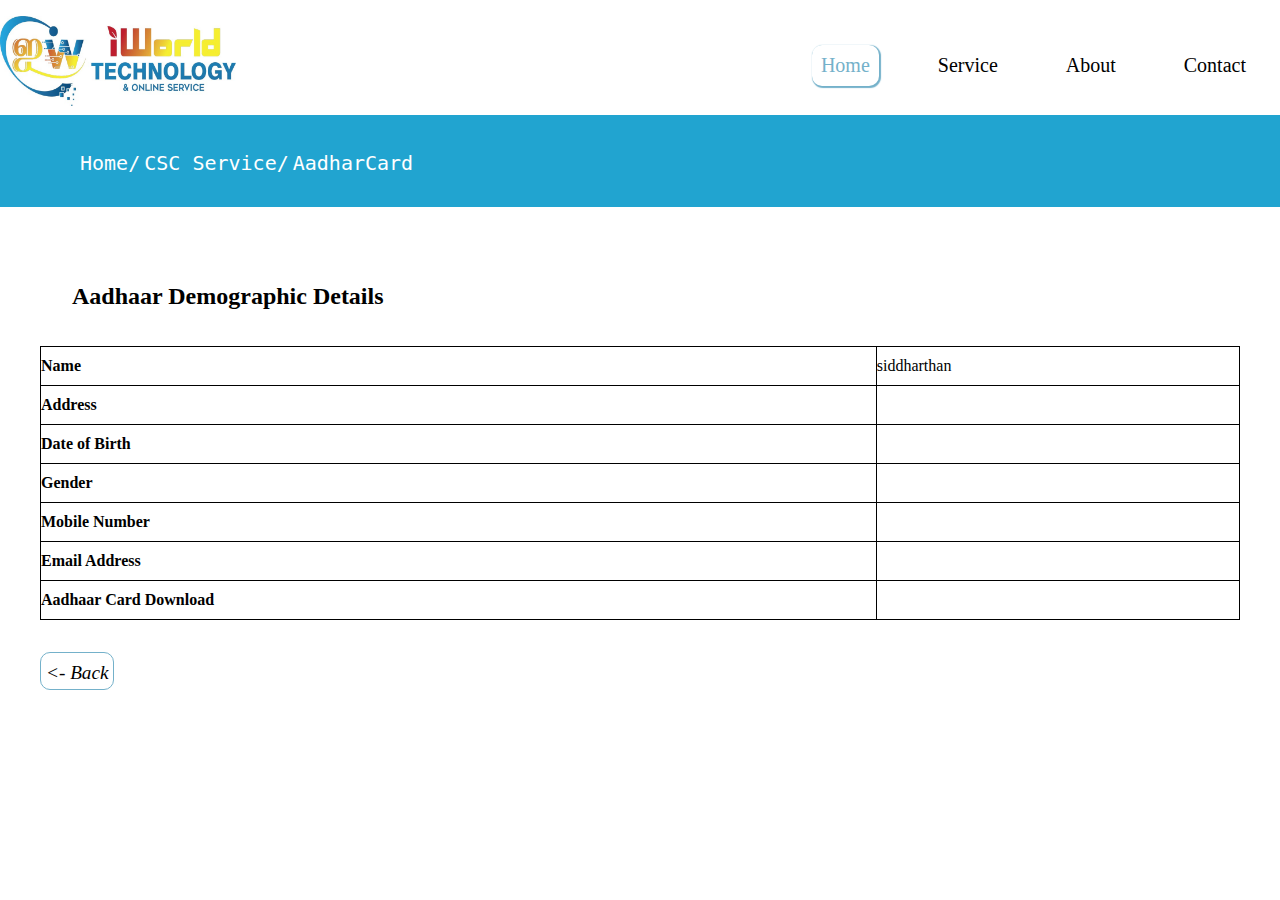
<file: template/csc/adhar.html>
<!DOCTYPE html>
<html lang="en">
<head>
    <meta charset="UTF-8">
    <meta name="viewport" content="width=device-width, initial-scale=1.0">
    <title>iworld</title>
    <link rel="stylesheet" href="../../style/service.css">
    <link rel="stylesheet" href="../../style/table.css">
</head>
<body>
    <header>
        <div class="logo">
            <img width="30%" src="../../img/logo.jpg" alt="">
        </div>
        <div class="nav">
            <a class="curent" href="../../index.html"><p>Home</p></a>
            <a class="" href="../service.html"><p>Service</p></a>
            <a href="../about.html"><p>About</p></a>
            <a href="../../template/contact.html"><p>Contact</p></a>
        </div>
        <div class="menu">
            <img src="../../img/menu-regular-24 (1).png" alt="" class="click">
            <div class="menu-nav">
                <a class="curent" href="../../index.html"><p>Home</p></a>
                <a class="" href="../service.html"><p>Service</p></a>
                <a href="../about.html"><p>About</p></a>
                <a href="../../template/contact.html"><p>Contact</p></a>
            </div>
        </div>
    </header>
    <section class="sec-1">
        <div class="section-1">
            <a href="../../index.html">Home/</a>
            <a href="../service/csc.html">CSC Service/</a>
            <a href="">AadharCard</a>
        </div>
    </section>
    <main>
        <h2>Aadhaar Demographic Details</h2>
        <table>
            <tr>
                <th>Name</th>
                <td>siddharthan</td>
            </tr>       
            <tr>
                <th>Address</th>
                <td></td>
            </tr>       
            <tr>
                <th>Date of Birth</th>
                <td></td>
            </tr>       
            <tr>
                <th>Gender</th>
                <td></td>
            </tr>       
            <tr>
                <th>Mobile Number</th>
                <td></td>
            </tr>     
            <tr>
                <th>Email Address</th>
                <td></td>
            </tr>
            <tr>
                <th>Aadhaar Card Download</th>
                <td></td>
            </tr>
        </table>
        <div class="back">
            <a href="../service/csc.html"><p><- Back</p></a>
        </div>
    </main>
    <!-- <section class="footerr">
        <p>&copy iworld e-service</p>
    </section> -->
</body>
<script src="https://ajax.googleapis.com/ajax/libs/jquery/3.7.1/jquery.min.js"></script>
<script src="../../script.js"></script>
</html>
</file>
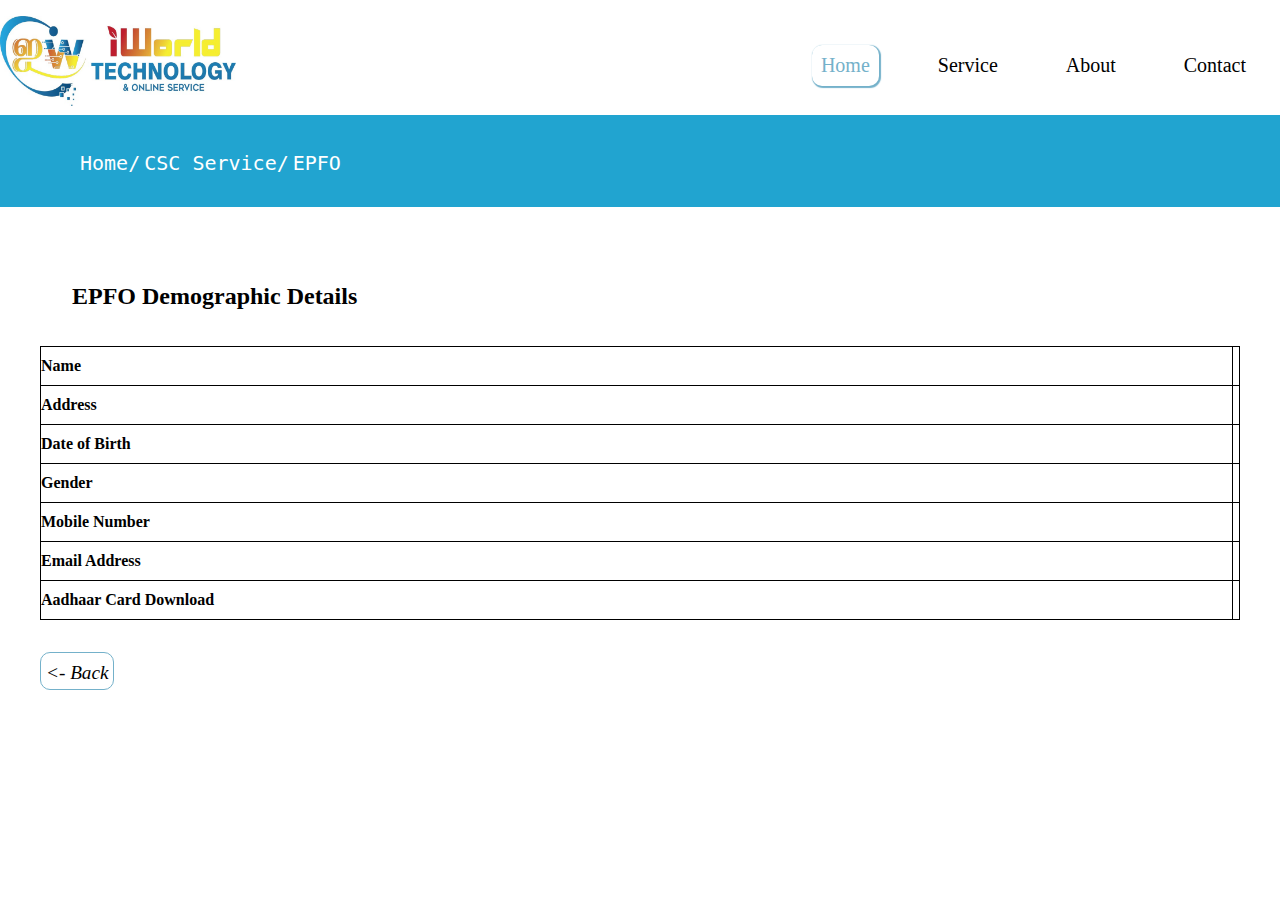
<file: template/csc/epfo.html>
<!DOCTYPE html>
<html lang="en">
<head>
    <meta charset="UTF-8">
    <meta name="viewport" content="width=device-width, initial-scale=1.0">
    <title>iworld</title>
    <link rel="stylesheet" href="../../style/service.css">
    <link rel="stylesheet" href="../../style/table.css">
</head>
<body>
    <header>
        <div class="logo">
            <img width="30%" src="../../img/logo.jpg" alt="">
        </div>
        <div class="nav">
            <a class="curent" href="../../index.html"><p>Home</p></a>
            <a class="" href="../service.html"><p>Service</p></a>
            <a href="../about.html"><p>About</p></a>
            <a href="../../template/contact.html"><p>Contact</p></a>
        </div>
        <div class="menu">
            <img src="../../img/menu-regular-24 (1).png" alt="" class="click">
            <div class="menu-nav">
                <a class="curent" href="../../index.html"><p>Home</p></a>
                <a class="" href="../service.html"><p>Service</p></a>
                <a href="../about.html"><p>About</p></a>
                <a href="../../template/contact.html"><p>Contact</p></a>
            </div>
        </div>
    </header>
    <section class="sec-1">
        <div class="section-1">
            <a href="../../index.html">Home/</a>
            <a href="../service/csc.html">CSC Service/</a>
            <a href="">EPFO</a>
        </div>
    </section>
    <main>
        <h2>EPFO Demographic Details</h2>
        <table>
            <tr>
                <th>Name</th>
                <td></td>
            </tr>       
            <tr>
                <th>Address</th>
                <td></td>
            </tr>       
            <tr>
                <th>Date of Birth</th>
                <td></td>
            </tr>       
            <tr>
                <th>Gender</th>
                <td></td>
            </tr>       
            <tr>
                <th>Mobile Number</th>
                <td></td>
            </tr>     
            <tr>
                <th>Email Address</th>
                <td></td>
            </tr>
            <tr>
                <th>Aadhaar Card Download</th>
                <td></td>
            </tr>
        </table>
        <div class="back">
            <a href="../service/csc.html"><p><- Back</p></a>
        </div>
    </main>
    <!-- <section class="footerr">
        <p>&copy iworld e-service</p>
    </section> -->
</body>
<script src="https://ajax.googleapis.com/ajax/libs/jquery/3.7.1/jquery.min.js"></script>
<script src="../../script.js"></script>
</html>
</file>
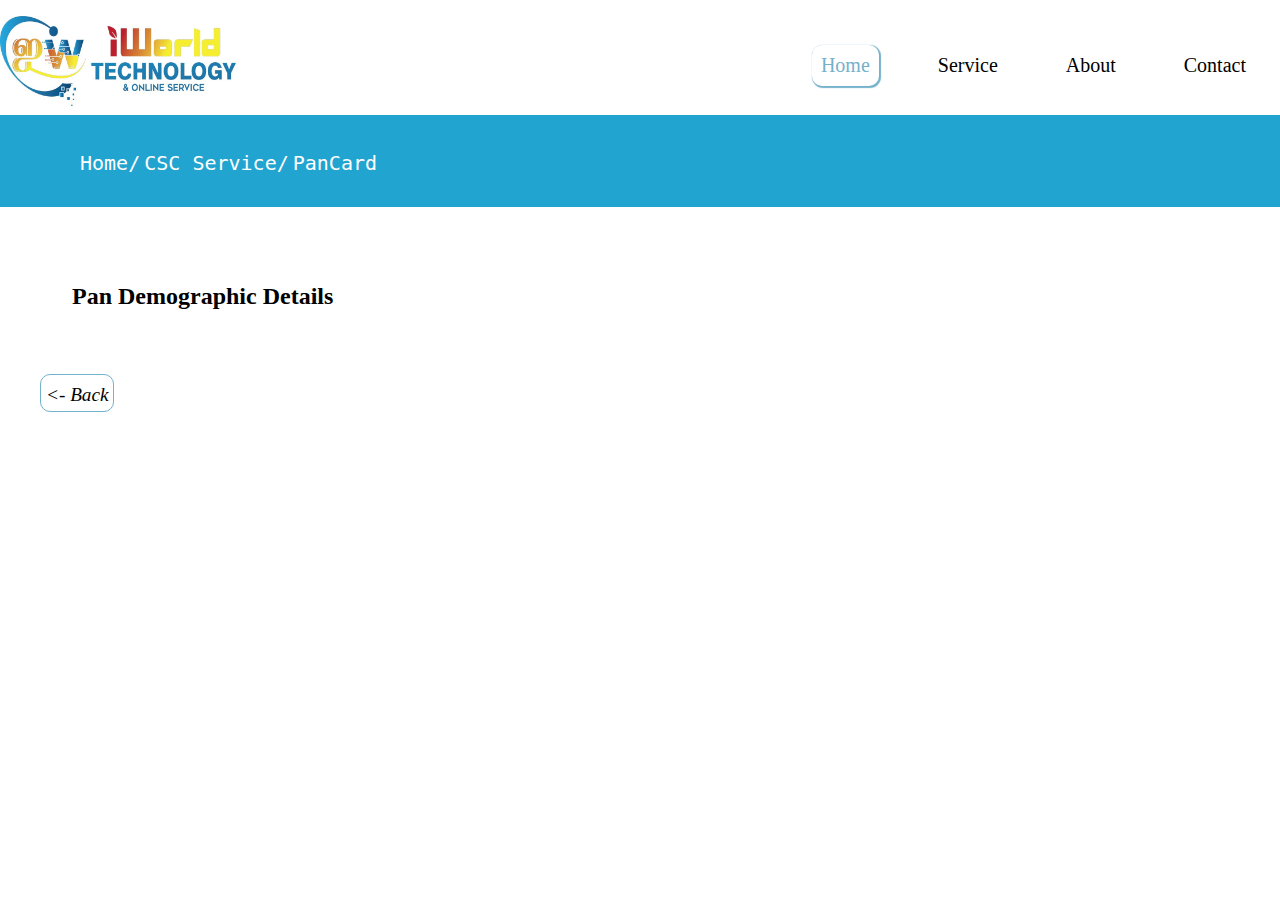
<file: template/csc/pan.html>
<!DOCTYPE html>
<html lang="en">
<head>
    <meta charset="UTF-8">
    <meta name="viewport" content="width=device-width, initial-scale=1.0">
    <title>iworld</title>
    <link rel="stylesheet" href="../../style/service.css">
    <link rel="stylesheet" href="../../style/table.css">
</head>
<body>
    <header>
        <div class="logo">
            <img width="30%" src="../../img/logo.jpg" alt="">
        </div>
        <div class="nav">
            <a class="curent" href="../../index.html"><p>Home</p></a>
            <a class="" href="../service.html"><p>Service</p></a>
            <a href="../about.html"><p>About</p></a>
            <a href="../../template/contact.html"><p>Contact</p></a>
        </div>
        <div class="menu">
            <img src="../../img/menu-regular-24 (1).png" alt="" class="click">
            <div class="menu-nav">
                <a class="curent" href="../../index.html"><p>Home</p></a>
                <a class="" href="../service.html"><p>Service</p></a>
                <a href="../about.html"><p>About</p></a>
                <a href="../../template/contact.html"><p>Contact</p></a>
            </div>
        </div>
    </header>
    <section class="sec-1">
        <div class="section-1">
            <a href="../../index.html">Home/</a>
            <a href="../service/csc.html">CSC Service/</a>
            <a href="">PanCard</a>
        </div>
    </section>
    <main>
        <h2>Pan Demographic Details</h2>
        <!-- <table>
            <tr>
                <th>Name</th>
                <td>siddharthan</td>
            </tr>       
            <tr>
                <th>Address</th>
                <td></td>
            </tr>       
            <tr>
                <th>Date of Birth</th>
                <td></td>
            </tr>       
            <tr>
                <th>Gender</th>
                <td></td>
            </tr>       
            <tr>
                <th>Mobile Number</th>
                <td></td>
            </tr>     
            <tr>
                <th>Email Address</th>
                <td></td>
            </tr>
            <tr>
                <th>Aadhaar Card Download</th>
                <td></td>
            </tr>
        </table> -->
        <div class="back">
            <a href="../service/csc.html"><p><- Back</p></a>
        </div>
    </main>
    <!-- <section class="footerr">
        <p>&copy iworld e-service</p>
    </section> -->
</body>
<script src="https://ajax.googleapis.com/ajax/libs/jquery/3.7.1/jquery.min.js"></script>
<script src="../../script.js"></script>
</html>
</file>
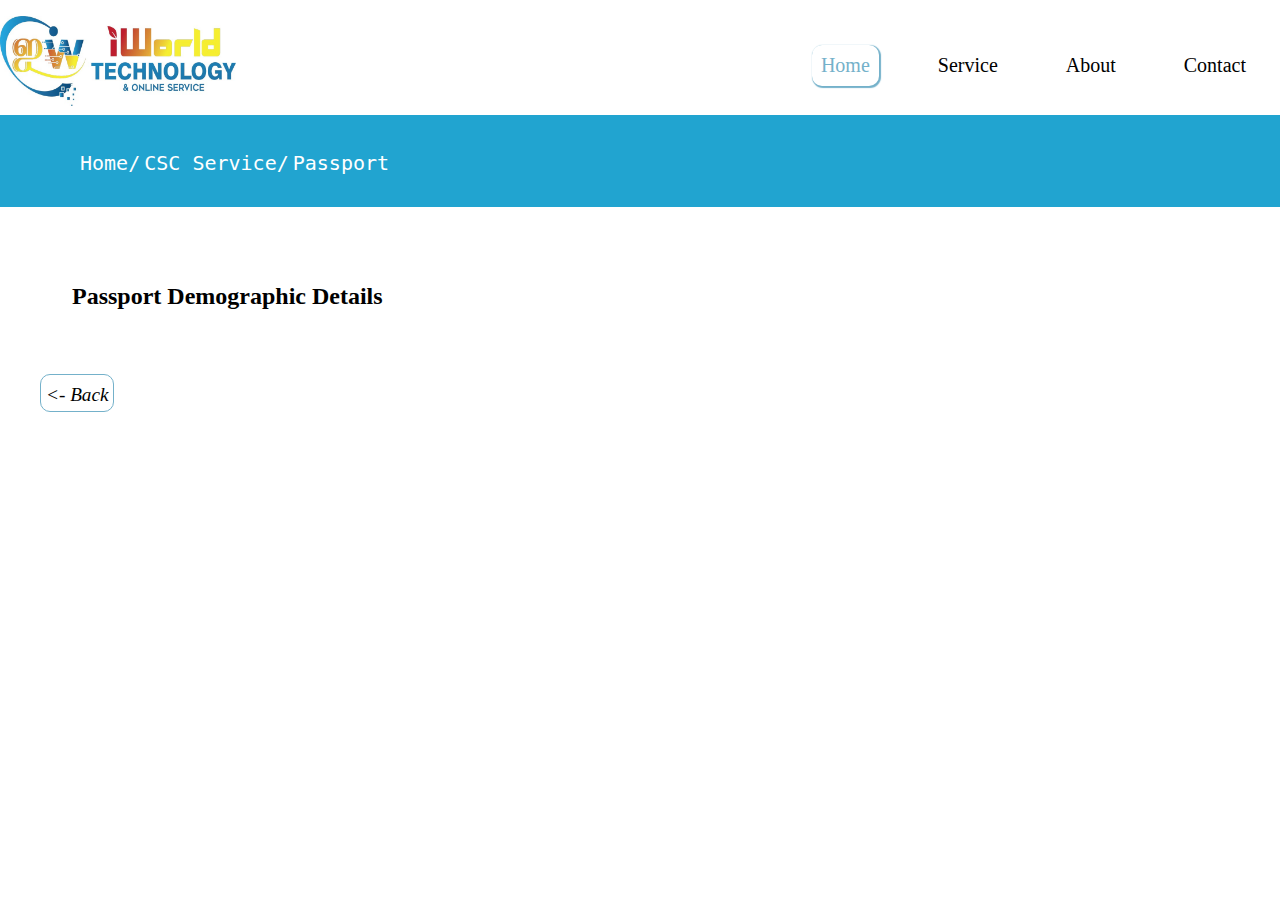
<file: template/csc/passport.html>
<!DOCTYPE html>
<html lang="en">
<head>
    <meta charset="UTF-8">
    <meta name="viewport" content="width=device-width, initial-scale=1.0">
    <title>iworld</title>
    <link rel="stylesheet" href="../../style/service.css">
    <link rel="stylesheet" href="../../style/table.css">
</head>
<body>
    <header>
        <div class="logo">
            <img width="30%" src="../../img/logo.jpg" alt="">
        </div>
        <div class="nav">
            <a class="curent" href="../../index.html"><p>Home</p></a>
            <a class="" href="../service.html"><p>Service</p></a>
            <a href="../about.html"><p>About</p></a>
            <a href="../../template/contact.html"><p>Contact</p></a>
        </div>
        <div class="menu">
            <img src="../../img/menu-regular-24 (1).png" alt="" class="click">
            <div class="menu-nav">
                <a class="curent" href="../../index.html"><p>Home</p></a>
                <a class="" href="../service.html"><p>Service</p></a>
                <a href="../about.html"><p>About</p></a>
            <a href="../../template/contact.html"><p>Contact</p></a>
                
            </div>
        </div>
    </header>
    <section class="sec-1">
        <div class="section-1">
            <a href="../../index.html">Home/</a>
            <a href="../service/csc.html">CSC Service/</a>
            <a href="">Passport</a>
        </div>
    </section>
    <main>
        <h2>Passport Demographic Details</h2>
        <!-- <table>
            <tr>
                <th>Name</th>
                <td>siddharthan</td>
            </tr>       
            <tr>
                <th>Address</th>
                <td></td>
            </tr>       
            <tr>
                <th>Date of Birth</th>
                <td></td>
            </tr>       
            <tr>
                <th>Gender</th>
                <td></td>
            </tr>       
            <tr>
                <th>Mobile Number</th>
                <td></td>
            </tr>     
            <tr>
                <th>Email Address</th>
                <td></td>
            </tr>
            <tr>
                <th>Aadhaar Card Download</th>
                <td></td>
            </tr>
        </table> -->
        <div class="back">
            <a href="../service/csc.html"><p><- Back</p></a>
        </div>
    </main>
    <!-- <section class="footerr">
        <p>&copy iworld e-service</p>
    </section> -->
</body>
<script src="https://ajax.googleapis.com/ajax/libs/jquery/3.7.1/jquery.min.js"></script>
<script src="../../script.js"></script>
</html>
</file>
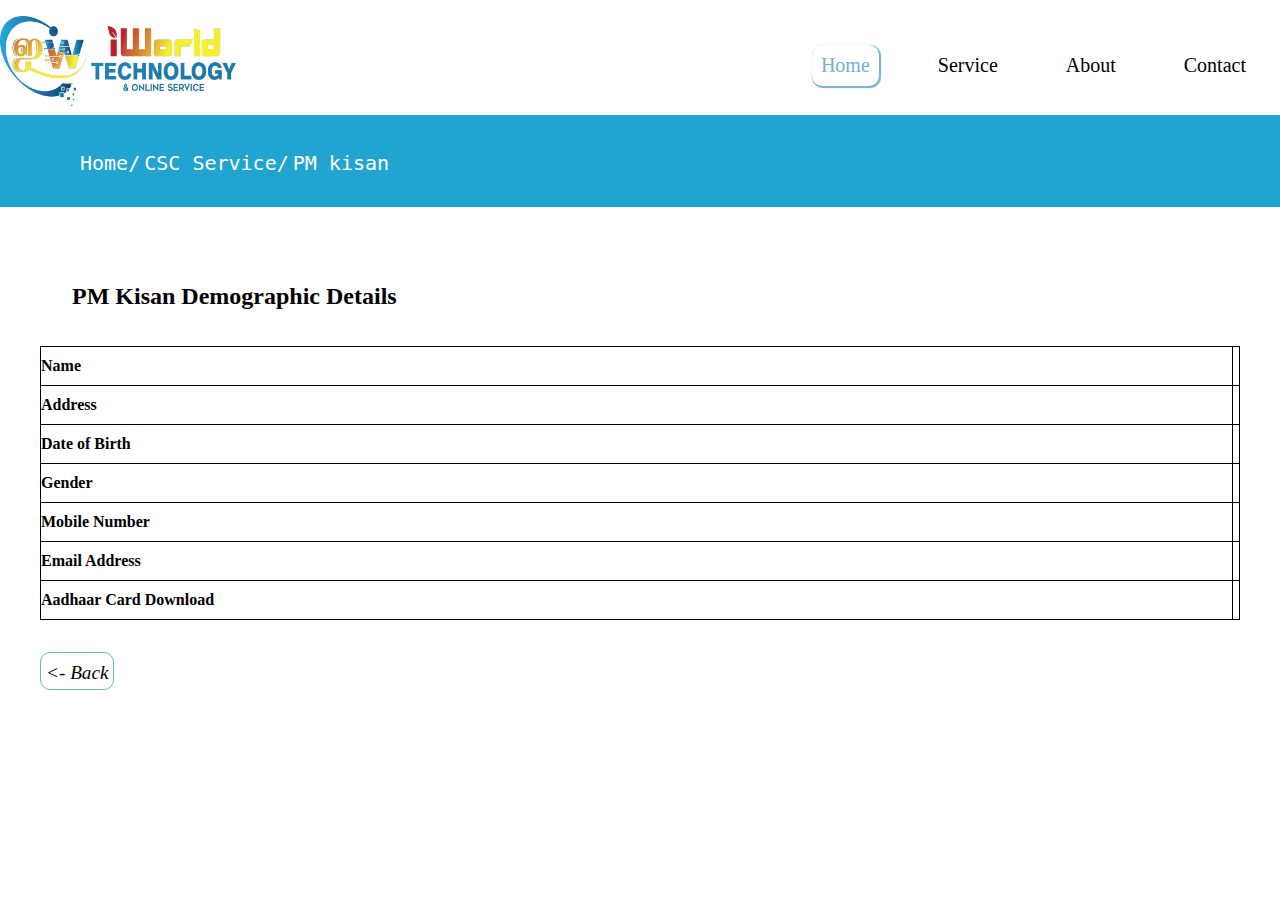
<file: template/csc/pmkisan.html>
<!DOCTYPE html>
<html lang="en">
<head>
    <meta charset="UTF-8">
    <meta name="viewport" content="width=device-width, initial-scale=1.0">
    <title>iworld</title>
    <link rel="stylesheet" href="../../style/service.css">
    <link rel="stylesheet" href="../../style/table.css">
</head>
<body>
    <header>
        <div class="logo">
            <img width="30%" src="../../img/logo.jpg" alt="">
        </div>
        <div class="nav">
            <a class="curent" href="../../index.html"><p>Home</p></a>
            <a class="" href="../service.html"><p>Service</p></a>
            <a href="../about.html"><p>About</p></a>
            <a href="../../template/contact.html"><p>Contact</p></a>
        </div>
        <div class="menu">
            <img src="../../img/menu-regular-24 (1).png" alt="" class="click">
            <div class="menu-nav">
                <a class="curent" href="../../index.html"><p>Home</p></a>
                <a class="" href="../service.html"><p>Service</p></a>
                <a href="../about.html"><p>About</p></a>
                <a href="../../template/contact.html"><p>Contact</p></a>
            </div>
        </div>
    </header>
    <section class="sec-1">
        <div class="section-1">
            <a href="../../index.html">Home/</a>
            <a href="../service/csc.html">CSC Service/</a>
            <a href="">PM kisan</a>
        </div>
    </section>
    <main>
        <h2>PM Kisan Demographic Details</h2>
        <table>
            <tr>
                <th>Name</th>
                <td></td>
            </tr>       
            <tr>
                <th>Address</th>
                <td></td>
            </tr>       
            <tr>
                <th>Date of Birth</th>
                <td></td>
            </tr>       
            <tr>
                <th>Gender</th>
                <td></td>
            </tr>       
            <tr>
                <th>Mobile Number</th>
                <td></td>
            </tr>     
            <tr>
                <th>Email Address</th>
                <td></td>
            </tr>
            <tr>
                <th>Aadhaar Card Download</th>
                <td></td>
            </tr>
        </table>
        <div class="back">
            <a href="../service/csc.html"><p><- Back</p></a>
        </div>
    </main>
    <!-- <section class="footerr">
        <p>&copy iworld e-service</p>
    </section> -->
</body>
<script src="https://ajax.googleapis.com/ajax/libs/jquery/3.7.1/jquery.min.js"></script>
<script src="../../script.js"></script>
</html>
</file>
<file: style/about.css>
.about{
    max-width: 1200px;
    margin:0 auto ;
    text-align: center;
    padding-top: 2rem;
}
.about > h1{
    letter-spacing: 10px;
    font-family: 'Borel', cursive;
font-family: 'Handjet', cursive;
}
.about > h5{
    font-size: 23px;
    letter-spacing: 4px;
    margin-top: 1rem;
    font-family: 'Borel', cursive;
font-family: 'Handjet', cursive;
}
.about > p{
    font-size: 18px;
    padding-top: 2rem;
    word-spacing: 10px;
    letter-spacing: 2px;
    line-height: 30px;
}
.futher{
    padding-top: 3rem;
    max-width: 1400px;
    margin: 0 auto;
}
.futher > h2{
font-family: 'borel';
font-weight: 600;
}
.futher > p {
    font-family:serif;
    word-spacing: 10px;
    letter-spacing: 2px;
    font-size: large;
    font-weight: 500;
}
.manage{
    max-width: 1200px;
    padding-top: 2rem;
    text-align:center;
    margin: 0 auto;
    padding-bottom: 1rem;
}
.manage > P{
    padding: 10px;
}
.footerr{
    background-color: #74B1CA;
    padding: 2rem;
    /* width: 100%; */
    text-align: center;
}
@media only screen and (max-width: 800px) {

    .about > h1{
        font-size: 25px;
    letter-spacing: 8px;

    }    
    .futher > p{
        word-spacing: 9px;
        letter-spacing: 1px;
        text-align: center;
    }

}
</file>
<file: style/style.css>
*{
    padding: 0;
    margin: 0;
    margin-top: 4px;
}
html{
    background-color: aliceblue;
}
.logo > img{
    mix-blend-mode: multiply;
    width: 30%;
    display: flex;
    justify-content: center;

}
header{
    display: flex;
    width: 100%;
    justify-content: space-around;
}
a{
    text-decoration: none;
    color: black;
}
.phone{
    display: flex;
    justify-content: center;
    align-items: center;
}
.nav >a >p:hover {
    border: 1px solid #74B1CA;
    color: black;
    border-radius: 10px;
}
.nav{
    display: flex;
    /* width: 20%; */
    justify-content: space-between;
}
.text{
    text-align: center;
    padding: 40px;
}
.list-content{
    max-width: 1250px;
    display: grid;
    grid-template-columns: repeat(2,1fr);
    grid-template-rows: 300px 300px 300px;
    margin: 0 auto;
    gap: 20px;
    /* background-color: bisque; */
}
p{  
    padding: 9px;
    /* color: black; */
}
.nav>a{
    padding: 25px;
    font-size: 20px;
}
li{
    list-style: none;
}

ul>li{
    padding: 4px;
}   
.curent>p{

    border-radius: 10px;
    /* color:rgb(158, 4, 4); */
    box-shadow: 1px 1px 1px 1px;
    color: #74B1CA;
}
.card{
    text-align: center;
    font-size: 19px;
    background-color:white;
    display: flex;
    flex-direction: column;
    align-items:center;
    justify-content: center;
    border-radius: 25px;
}
.card>h3{
    padding: 12px;
    font-size: 35px;
}

.card > a >p{
    font-weight: 500;
    padding: 10px;
    font-size: large;
    font-family:Georgia, 'Times New Roman', Times, serif;
    word-spacing: 9px;
    letter-spacing: 2px;
}
.card{
    background-size:contain;
    background-repeat: no-repeat;
    background-position: center;
    position: relative;
}
.card>ul>li>a{
    color:azure;
}
.card-1{
    background-color: rgb(162 28 175);
}
.card-2{
    background-color:rgb(139 92 246);
}
.card-3{
    background-color: rgb(45 212 191);
}
.card-4{
    background-color: rgb(2 132 199);
}
.card-5{
    background-color: rgb(251 113 133);
}
.card-6{
    background-color: #7A7B4D;
}

ul{
    z-index: -2;
    /* display: none; */
    position: absolute;
    width: 0;
    height: 0;
}
.card:hover ul{
    z-index: 1;
    transition: 1.3s;
    position: relative;
    width: 100%;
    height: 130px;
}
 .dis{
    display: contents;
}
.card >a>p{
    border: 1.5px solid white;
    border-radius: 5px;
    color: white;
}
.card > h3{
    color: white;
}
.footerr{
    background-color: #74B1CA;
    padding: 15px;
}
#new{
    text-align: center;
    /* width: 70%;   */
    /* background-color: red; */
    padding-top: 15px;
    font-size: 25px;
    margin: 0 auto;
    font-weight: 500;
    word-spacing:10px;
    letter-spacing: 3px;
    /* color: red; */
    font-style: italic;
}
.menu{
    display: none;
}
@media only screen and (max-width: 800px) {

    .list-content{
        justify-content: center;
        grid-template-columns: 350px;
        grid-template-rows: repeat(6,400px)
        /* margin: 0 1rem; */
    }
    .head{
        display: flex;
        max-width: 80%;
        justify-content: space-between;
        margin: 0 auto;
    }
    .nav{
        /* width: fit-content; */
        display: none;
    }
    .menu{
        display: contents;
        position: relative;
    }
    .logo>img{
        width:100px;
    }
    .menu-nav{
        display: none;
        position: absolute;
        flex-direction: column;
        right: 40px;
        z-index: 1;
        top: 46px;
        background-color:lightblue;
        width: 250px;
        /* justify-content: center; */
        align-items: center;
        font-size: 25px;
        height: 40vh;
        border-radius: 15px;
        transition: 2s;
        animation-name: slo;
        animation-duration: .5s;
        animation-timing-function:ease-in;
    }
    .curent>p{
        border-radius: 10px;
        /* color:rgb(158, 4, 4); */
        box-shadow: none;
        color:#7A7B4D;

    }
    footer{
        display: block;
        flex-direction: column;
        justify-content: center;
        /* gap: 10px; */
        text-align: center;
        /* align-items: center; */
    }
    .foot{
        /* display: block; */
        /* text-align: center; */
        justify-content: center;
        width: 100%;
    }
    .footeimg>a{
        font-size: 10px;
    }
    #new{
        width: 90%;
        margin-bottom:25px;
    }
    @keyframes slo {
        from{
            width: 25%;
            height: 70vh;
            align-items: center;
        }
        to{
            /* width: 70%; */
        }
    }
}
</file>
<file: style/service.css>
*{
    padding: 0;
    margin: 0;
    margin-top: 4px;

}
.curent{

    border-radius: 20px;
    color:rgb(158, 4, 4);
}
.nav>a{
    padding: 25px;
    font-size: 20px;
}
.menu{
    display: none;
}
.nav{
    display: flex;
    /* width: 20%; */
    justify-content: space-between;
    /* align-items: center; */
}
header{
    display: flex;
    width: 100%;
    justify-content: space-around;
}
.curent>p{

    border-radius: 10px;
    /* color:rgb(158, 4, 4); */
    box-shadow: 1px 1px 1px 1px;
    color: #74B1CA;
}
.sec-1{
    padding: 2rem 5rem;
    background-color: rgb(33, 164, 208);
}
.sec-1 >.section-1 > a{
    color: white;
    font-size: 20px;
    font-family:monospace;
}
.nav >a>p{
    padding: 9px;
}
.nav >a >p:hover {
    border: 1px solid #74B1CA;
    color: black;
    border-radius: 10px;
}
a{
    text-decoration: none;
    color: black;
}
.ser{
    display: grid;
    grid-template-columns: repeat(3,1fr);
    grid-template-rows: auto;
    /* place-items: center; */
    border: 1px solid black .3;
    gap: 0;
    width: 80%;
    margin: 0 auto ;
    margin-top: 2.5rem;
}
.div{
    /* height: 300px; */
    /* margin: 2.5rem; */
    border: 1px solid  rgba(136, 83, 83, 0.3);;
    text-align: center;
    padding: 25px;
}
li>a{
    text-decoration: none;
    color: black;
    opacity: .7;
}
li{
    list-style:none;
    padding: 12px;
}
ul{
    padding-top: 15px;
}
.phone{
    display: flex;
    justify-content: center;
    align-items: center;
}
.footerr{
    background-color: #74B1CA;
    padding: 15px;
    text-align: center;
}
@media only screen and (max-width: 800px) {

    .ser{
        justify-content: center;
        grid-template-columns: 300px;
        grid-template-rows: repeat(6,300px)
        /* margin: 0 1rem; */
    }
    .nav{
        width: fit-content;
    }           
    .nav>a{
        font-size: 15px;
        padding: 15px;
    }
    header{
        display: flex;
        justify-content: space-between;
    }
    .logo>img{
        width:100px;
    }
    .sec-1 >.section-1 > a{
        font-size: 14px;
    
    }
    header  {
        display: flex;
        max-width: 80%;
        justify-content: space-between;
        margin: 0 auto;
    }
    .nav{
        /* width: fit-content; */
        display: none;
    }
    .menu{
        display: contents;
        position: relative;
    }
    .menu-nav{
        display: none;
        position: absolute;
        flex-direction: column;
        right: 40px;
        z-index: 1;
        top: 46px;
        background-color:lightblue;
        width: 250px;
        /* justify-content: center; */
        align-items: center;
        font-size: 25px;
        height: 40vh;
        border-radius: 15px;
        transition: 2s;
        animation-name: slo;
        animation-duration: .5s;
        animation-timing-function:ease-in;
    }
    .curent>p{
        border-radius: 10px;
        /* color:rgb(158, 4, 4); */
        box-shadow: none;
        color:#7A7B4D;

    }
    footer{
        display: flex;
        flex-direction: column;
        justify-content: center;
        /* gap: 10px; */
        align-items: center;
    }
    .foot{
        /* display: block; */
        /* text-align: center; */
        justify-content: center;
        width: 100%;
    }
    @keyframes slo {
        from{
            width: 25%;
            height: 70vh;
            /* align-items: center; */
        }
        to{
            /* width: 70%; */
        }
    }
}

/* .foot > div > a >img{
    mix-blend-mode: multiply;
    width: 40%;
} */
</file>
<file: style/contact.css>
.location{
    /* border: 2px solid bisque; */
    display: flex;
    justify-content: center;
    flex-direction: column;
    align-items: center;
    /* width: 100%; */
    margin-top: 2rem;
}
.location > .iframe {
    border: 3px solid rgb(155, 91, 218);
    /* font-size: 20px; */
}
.location > p{
    margin-top: 25px;
    width: 700px;
    font-size: 20px;
    /* text-align: left; */
}
h4{
    width: 700px;
    font-style: italic;
    font-size: 25px;
    text-align: left;
}

.con-img> a {
    display: grid;
    grid-template-columns: 1fr;
    grid-template-rows: 100px 40px;
    /* background-color: aqua; */
    align-items: center;
    justify-items: center;
    width:120px;
}
h3{
    font-size: 30px;
    color:tomato;
    text-align: center;
    margin-top: 2rem;
    margin-bottom: 2rem;
}
.con{
    display: flex;
    max-width: 1000px;
    justify-content: space-around;
    margin: 0 auto;
    flex-wrap: wrap;
}
.con-img >a> p{
    font-size: 20px;
    font-family: 'Franklin Gothic Medium', 'Arial Narrow', Arial, sans-serif;
    font-style: oblique;
}
.con-img:hover  {
    border: 1px salmon  solid;
    box-sizing: border-box;
    box-shadow: salmon 2px 2px 2px 2px;
    border-radius: 5px;
}
@media only screen and (max-width: 800px) {
    .location > .iframe > iframe {
        width: 350px;
    }
    /* .con-img>a>img{
        width: 30px;
    }
    .con-img>a>p{
        font-size: 15px;
    } */
    .con{
        
    }
    .location>p{
        width: fit-content;
    }
    h4{
        width: fit-content;
    }
}
</file>
<file: style/table.css>
table, td, th {
    border: 1px solid;
  }
  
  table {
    /* padding-top: 2rem; */
    width: 100%;
    border-collapse: collapse;
  }
  main{
    max-width: 1200px;
    margin:0 auto ;
    text-align: left;
    padding-top: 2.5rem;
  }
  th , td{
    padding:10px 0;
  }
  h2{
    padding: 2rem;
  }
  .back{
    margin-top: 2rem;
    font-size: 1.2rem;
    font-style: italic;
    border: 1px solid #74B1CA;
    border-radius: 10px;
    width: fit-content;
    padding: 5px;
  }
  .back:hover{
    border: 2px solid #74B1CA;
    box-shadow: 2px 2px 2px 2px #74B1CA;
    transition: .3s;
    border-radius: 5px;
  }
 .footerr{
    background-color: #74B1CA;
    padding: .7rem 0;
    /* width: 100%; */
    text-align: center;
}
</file>
